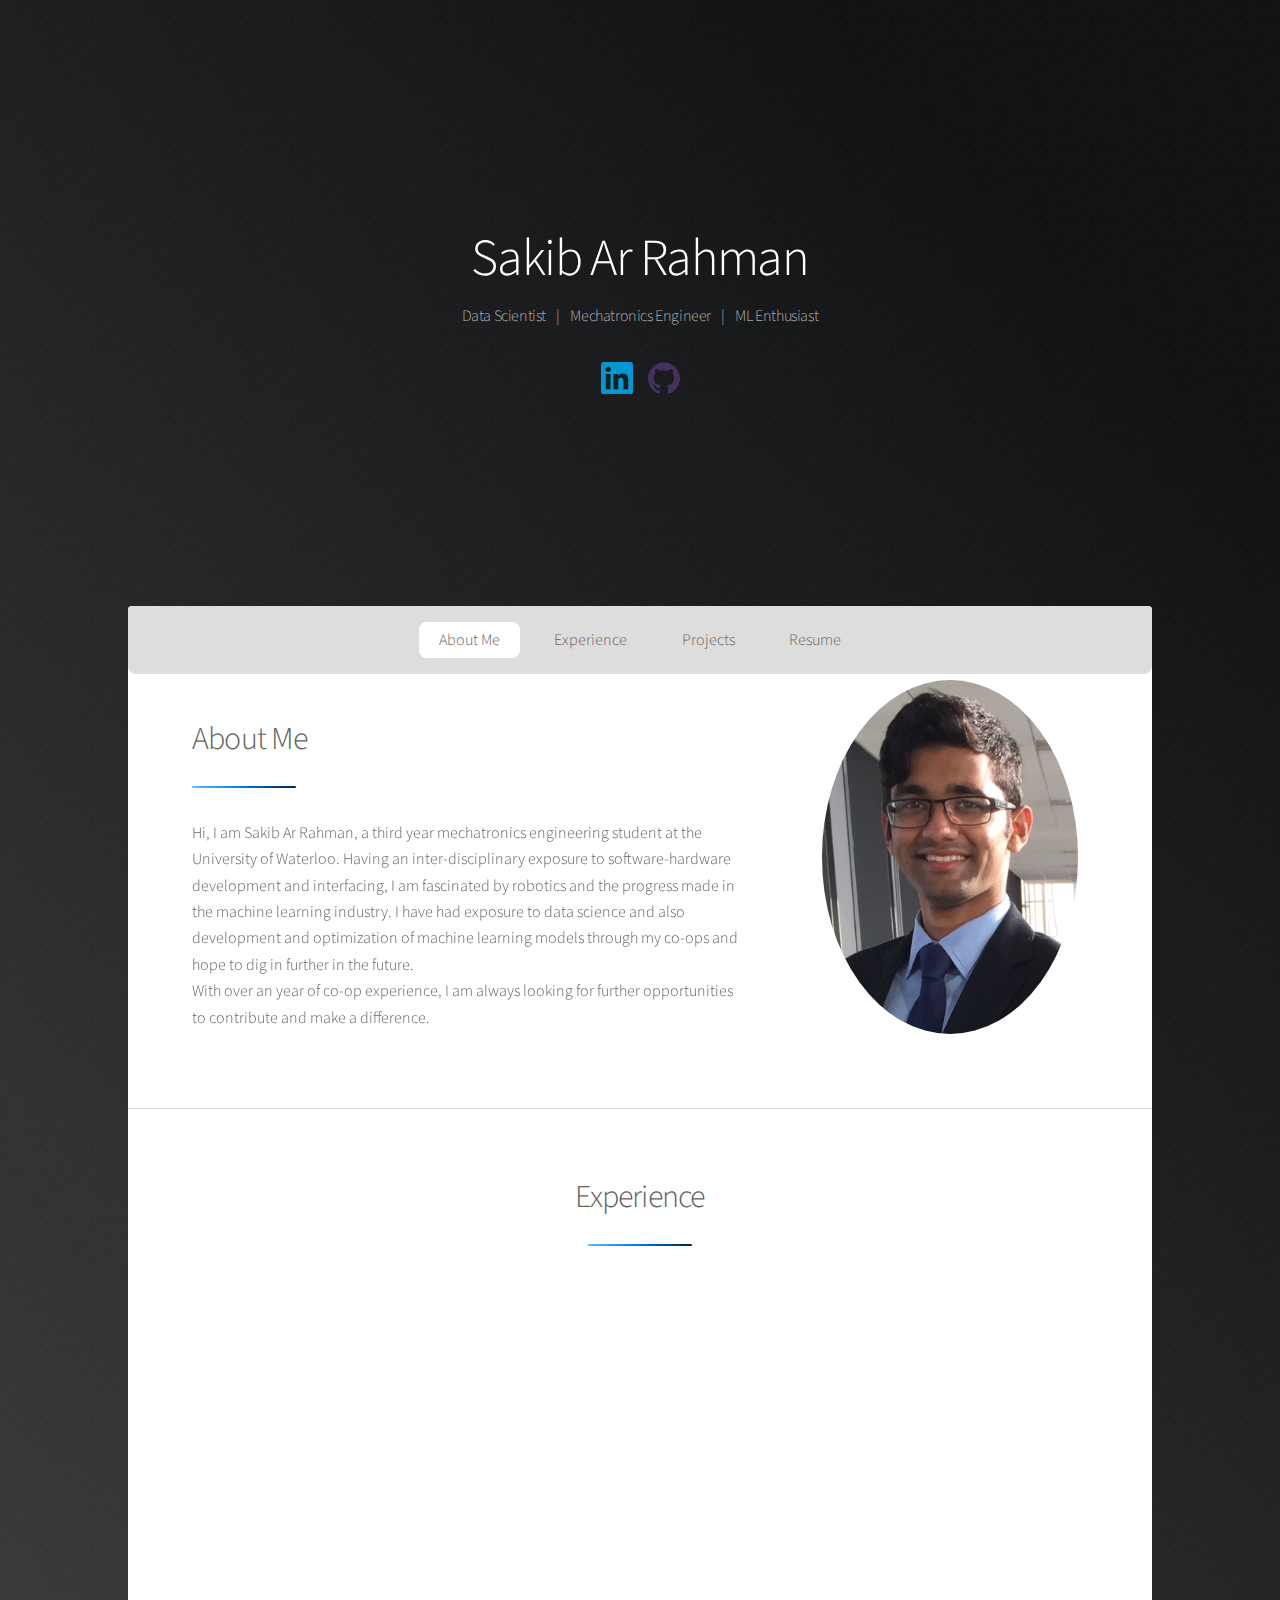
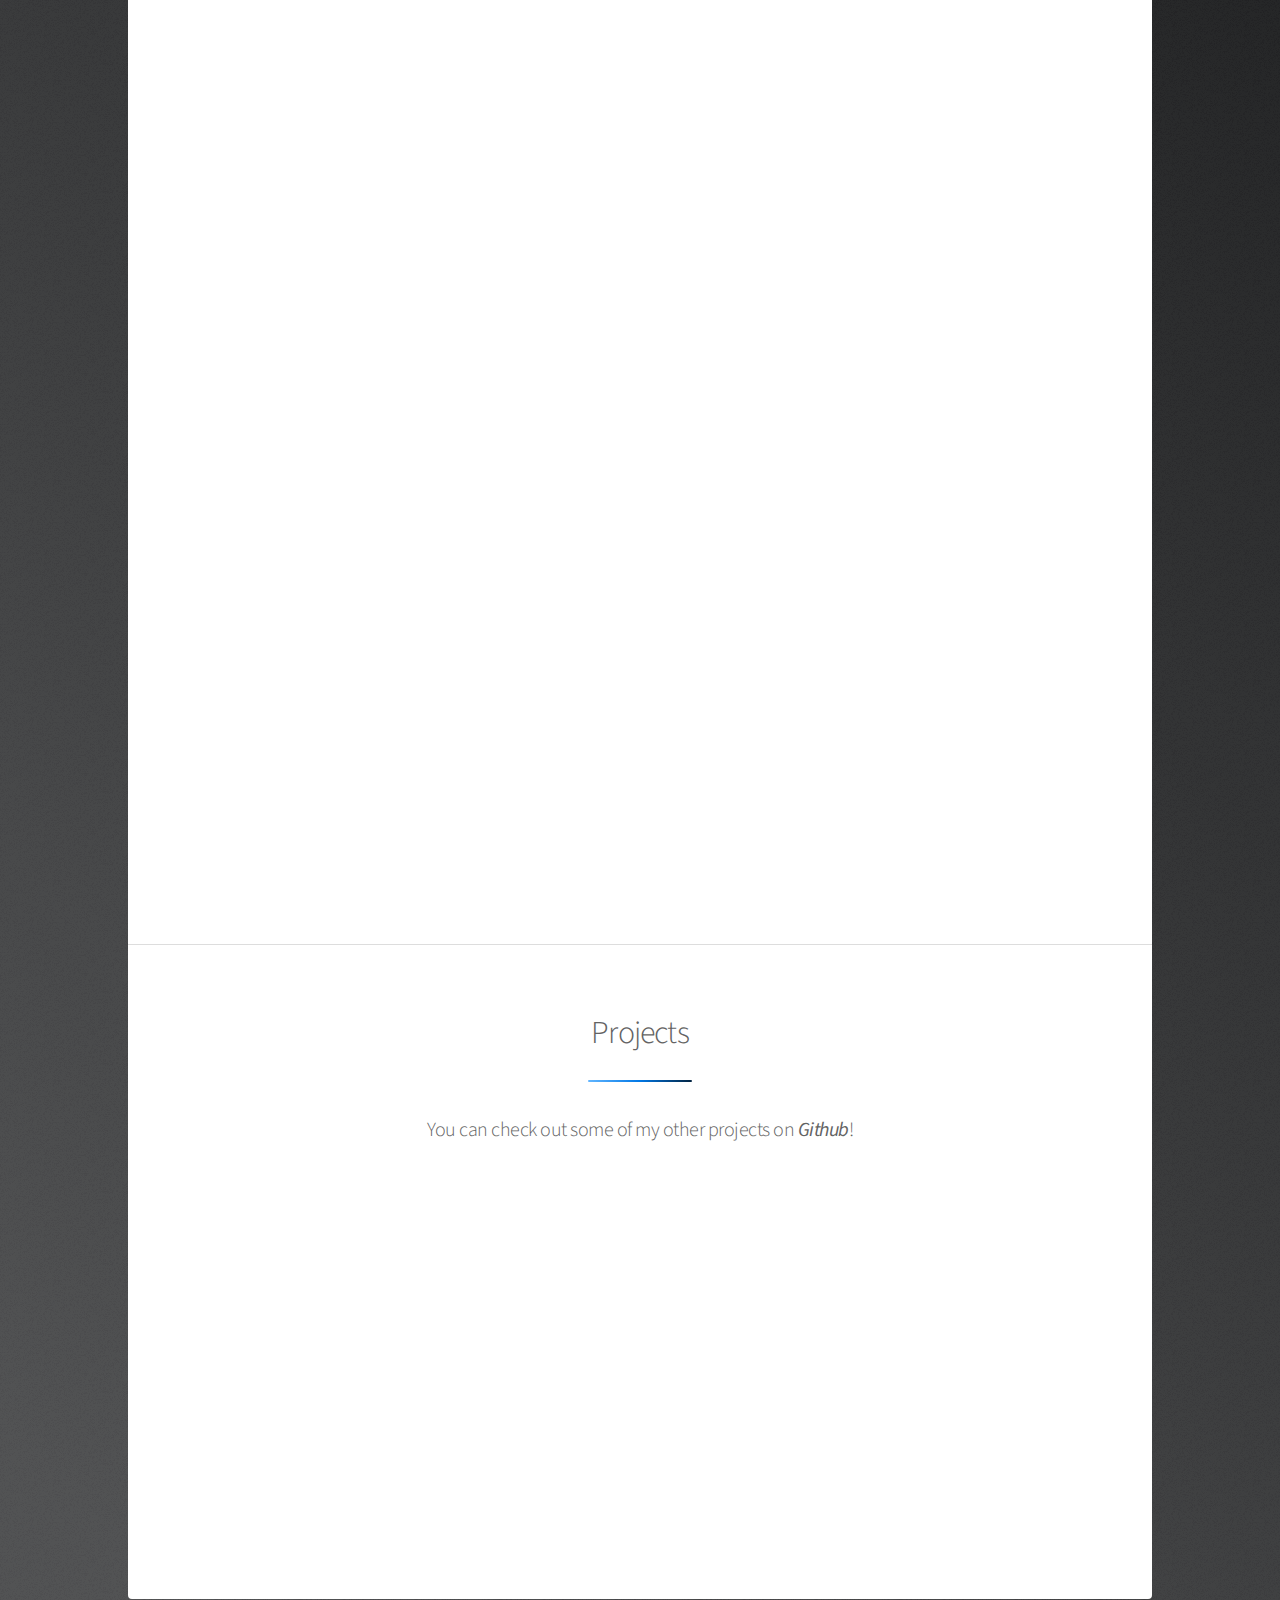
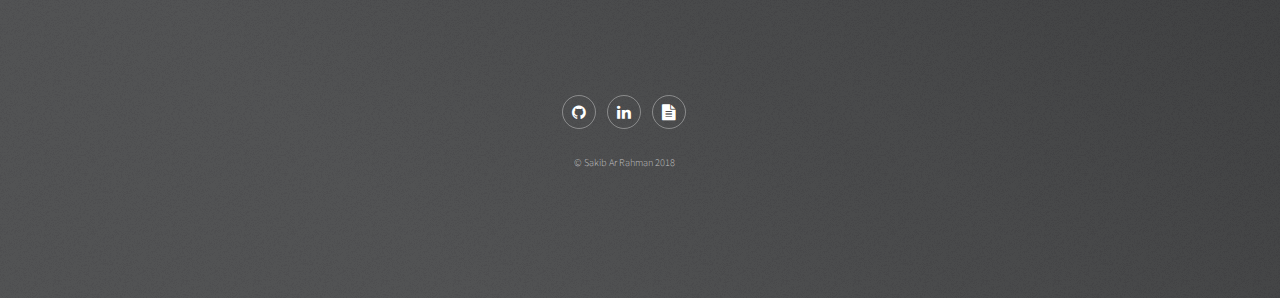
<file: index.html>
<!DOCTYPE HTML>

<html>
	<head>

		<!-- Global site tag (gtag.js) - Google Analytics -->
		<script async src="https://www.googletagmanager.com/gtag/js?id=UA-115753090-1"></script>
		<script>
		  window.dataLayer = window.dataLayer || [];
		  function gtag(){dataLayer.push(arguments);}
		  gtag('js', new Date());

		  gtag('config', 'UA-115753090-1');
		</script>

		<title>Sakib Ar Rahman</title>
		<link rel="shortcut icon" type="image/x-icon" href="favicon.ico" />
		<link rel="stylesheet" href="assets/css/main.css" />
		<meta charset="utf-8" />
		<meta name="viewport" content="width=device-width, initial-scale=1" />

		<meta name="title" content="Sakib Ar Rahman">


		<meta name="google-site-verification" content="rmna_yxxailkBedRhK08XwLpJIEeW_NRCcSGuoqgLfc" />
		<meta name="msvalidate.01" content="8C0B98BC982BEB4A11A38BF459B0297E" />
		<meta name="description" content='Sakib Ar Rahman, an aspiring 3rd year mechatronics engineering student at the University of Waterloo, data scientist and machine learning enthusiast.' />
		<!--[if lte IE 8]><script src="assets/js/ie/html5shiv.js"></script><![endif]-->
		<!--[if lte IE 9]><link rel="stylesheet" href="assets/css/ie9.css" /><![endif]-->
		<!--[if lte IE 8]><link rel="stylesheet" href="assets/css/ie8.css" /><![endif]-->
	</head>


	<body>

		<!-- Wrapper -->
			<div id="wrapper">

				<!-- Header -->
					<header id="header" class="alt" style="max-height:100">
						<br>
						<br>
						<br>
						<br>
						<br>
						<h1>Sakib Ar Rahman</h1>
						<p>Data Scientist &nbsp; &nbsp;|&nbsp; &nbsp;  Mechatronics Engineer &nbsp; &nbsp;|&nbsp; &nbsp; ML Enthusiast
						</p>
						<div style="text-align: center">
							<a style="text-decoration: none" href="https://www.linkedin.com/in/sakibarrahman/">
								<img class ="logo"
								style="text-decoration:none;"
								src="images/linkedin_new.svg" alt="LinkedIn" /></a> &nbsp; &nbsp;
							<a style="text-decoration: none" href="https://github.com/Sakib-Ar-Rahman">
								<img class ="logo"
								style="text-decoration:none;"
								src="images/github_new.svg" alt="Github" /></a>
						</div>
						<br>
						<br>
						<br>
						<br>
						<br>
					</header>



<!-- <div id="wrapper"> -->
				<!-- Nav -->
					<nav id="nav">
						<ul>
							<li><a href="#intro" class="active">About Me</a></li>
							<li><a href="#experience">Experience</a></li>
							<li><a href="#projects">Projects</a></li>
							<li><a href="assets/resume_w19.pdf" target="_blank">Resume</a></li>
						</ul>
					</nav>

				<!-- Main -->
					<div id="main">

						<!-- Introduction -->
							<section id="intro" class="main">
								<div class="spotlight">
									<div class="content">
										<header class="major">
											<h2 style="padding-top:1em">About Me</h2>
										</header>

										<p class="animation-element slide-left">
											Hi, I am Sakib Ar Rahman, a third year mechatronics engineering student at the University of Waterloo.
											Having an inter-disciplinary exposure to software-hardware development and interfacing,
											I am fascinated by robotics and the progress made in the machine learning industry. I have had exposure
											to data science and also development and optimization of machine learning models through my co-ops and
											hope to dig in further in the future.
											<br>
											With over an year of co-op experience, I am always looking for further opportunities to contribute and make
											a difference.
										 </p>
									</div>
									<span class="image"><img src="images/LI_pro_pic.jpg" alt="Sakib Ar Rahman" /></span>
								</div>
							</section>

						<!-- First Section -->
							<section id="experience" class="main special">
								<header class="major ">
									<h2>Experience</h2>
								</header>


								<span id = "company1-logo" class="sectionTitle animation-element slide-left"><img style="width:60%" src="images/knowtions_logo.png" alt="Knowtions Research Inc." /> </span>
								<div class="sectionContent">
									<article class=" animation-element slide-right ">
										<h2>Knowtions</h2>
										<div class="subDetails">
											<span class ="float:left">Machine Learning Engineer</span>
											<span style="float:right">May 2018 - August 2018</span>
										</div>
										<div style="clear: both;"></div>
											<div class="employmentContent">
											<ul>
												<li>
													Implemented an RNN Autoencoder which optimized Fuzzy C-means loss in addition to reconstruction loss in order to perform unsupervised clustering through Neural Networks
												</li>
												<li>
													Created CNN with character embedding lookup and BiLSTM RNN models to generate concept embeddings based on research into ELMo (Embeddings from Language Models)
												</li>
												<li>
													Revamped existing input pipelines to incorporate TensorFlow's Dataset API
												</li>
												<li>
													Created multiple SQLAlchemy models to interact with remote Postgres servers
												</li>
												<li>
													Created a framework to generate different configurations for various TensorFlow models in a training pipeline based on centralized settings using Jinja2
												</li>
											</ul>
										</div>
									</article>
								</div>
								<div class="clear"></div>



								<span id = "company1-logo" class="sectionTitle animation-element slide-left"><img style="width:80%" src="images/ibm_logo.png" alt="IBM Logo" /> </span>
								<div class="sectionContent">
									<article class=" animation-element slide-right ">
										<h2>IBM</h2>
										<div class="subDetails">
											<span class ="float:left">Data Scientist</span>
											<span style="float:right">September 2017 - December 2017</span>
										</div>
										<div style="clear: both;"></div>
											<div class="employmentContent">
											<ul>
												<li>
													Overhauled a Regex based static text classification system by implementing and optimizing an LSTM Recurrent Neural Network model improving accuracy from 90% to 97%
												</li>
												<li>
													Collaborated on developing an automated incremental learning platform that enabled models to adapt to changing patterns in input data, minimizing model obsolescence using TensorFlow Serving
												</li>
												<li>
													Incorporated and trained an embedding layer using Google’s Word2Vec model, improving existing RNN model training time and accuracy through word vectorization and context preservation
												</li>
												<li>
													Performed correlation analysis and applied visualization techniques in Python to data elements stored using MongoDB
												</li>
											</ul>
										</div>
									</article>
								</div>
								<div class="clear"></div>


								<!-- <span class="icon major style3 fa-diamond sectionTitle animation-element slide-left"></span> -->
								<span class="sectionTitle  animation-element slide-left"><img style= "width:100%" src="images/ugo_logo.png" alt="UGO Logo" class="center" /></span>
								<div class="sectionContent">
									<article class=" animation-element slide-right">
										<h2>UGO Mobile Solutions (TD Bank)</h2>
										<div class="subDetails">
											<span class ="float:left">Android Developer</span>
											<span style="float:right">January 2017 - April 2017</span>
										</div>
										<div style="clear: both;"></div>
										<div style="clear: both;"></div>
											<div class="employmentContent">
											<ul>
												<li>
													Worked on the development of a digital wallet app and built PoCs using Alexa Skills Kit (Alexa Voice Service)
												</li>
												<li>
													Integrated Veracode, a cloud based security tool, into the existing continuous integration pipeline (Jenkins CI)
												</li>
												<li>
													Worked with various Amazon Web Services (AWS) offerings including RDS and Lambda
												</li>
												<li>
												Improved the existing digital wallet platform, implemented bug fixes and refactoring of the code
												</li>
											</ul>
										</div>
									</article>
								</div>
								<div class="clear"></div>


								<span class="sectionTitle  animation-element slide-left" data-position="left">BlueFire Technologies</span>
								<div class="sectionContent">
									<article class=" animation-element slide-right">
										<h2>BlueFire Technologies</h2>
										<div class="subDetails">
											<span class ="float:left">Software Developer</span>
											<span style="float:right">May 2016 - August 2016</span>
										</div>
										<div style="clear: both;"></div>
										<div style="clear: both;"></div>
											<div class="employmentContent">
											<ul>
												<li>
													Developed a mobile application that analyzed speech by converting it to text and performing text analysis
												</li>
												<li>
													Used IBM Watson Speech to Text API and different text analysis techniques to analyze user speech input
												</li>
												<li>
													Other technologies include - Android GraphView (for visualization), Nuance Speech Recognition, CMU PocketSphynx (for research purposes on speech recognition)
												</li>
											</ul>
										</div>
									</article>
								</div>
								<div class="clear"></div>
							<div class="clear"></div>


								<span class="sectionTitle  animation-element slide-left" data-position="left"><img style= "width:100%" src="images/devcon_logo.png" alt="DevConsultants Limited Logo" /></span>
								<div class="sectionContent">
									<article class=" animation-element slide-right">
										<h2>DevConsultants Limited</h2>
										<div class="subDetails">
											<span class ="float:left">Engineering Intern</span>
											<span style="float:right">August 2014 - September 2014</span>
										</div>
										<div style="clear: both;"></div>
										<div style="clear: both;"></div>
											<div class="employmentContent">
											<ul>
												<li>
													Assisted professional engineers in preparing presentations, paperwork and other documents
												</li>
												<li>
													Collaborated on preparing technical feasibility studies report for infrastructure project worth over 1 billion dollars
												</li>
												<li>
													Prepared various spreadsheets and formatted raw data for presentations
												</li>
											</ul>
										</div>
									</article>
								</div>
								<div class="clear"></div>
							<div class="clear"></div>


							</section>




						<!-- Second Section -->
							<section id="projects" class="main special">
								<header class="major">
									<h2>Projects</h2>
									<p>You can check out some of my other projects on <a href="https://github.com/Sakib-Ar-Rahman"><b><i>Github</i></b></a>!</p>
								</header>


								<span class="sectionTitle  animation-element slide-left"><h2>DrawSense </h2></span>
								<div class="sectionContent">
									<article class=" animation-element slide-right">
										<div class="subDetails">
										</div>
										<div style="clear: both;"></div>
											<div class="employmentContent">
											<ul>
												<li>
													Developed a program that enables pencil-drawn diagrams to be used as an input device using an Arduino
												</li>
												<li>
													Wrote python scripts to filter out noise and perform statistical analysis on capacitance readings to determine touch
												</li>
												<li>
													Programmed a script that calibrated the system parameters to individual users based on their touch
												</li>
												<li>
													Awarded 3rd Prize out of 400 participants at ConUHacks II, Concordia University, 2017
												</li>
											</ul>
										</div>
									</article>
								</div>
								<div class="clear"></div>


								<span class="sectionTitle  animation-element slide-left"><h2>Intruder Alert System (Raspberry Pi) </h2></span>
								<div class="sectionContent">
									<article class=" animation-element slide-right">
										<div class="subDetails">
										</div>
										<div style="clear: both;"></div>
											<div class="employmentContent">
											<ul>
												<li>
													Used light adaptive background subtraction algorithm in OpenCV to track motion and determine if an intruder
													is in the room
												</li>
												<li>
													Wrote python scripts to filter out noise and perform statistical analysis on capacitance readings to determine touch
												</li>
												<li>
													Made use of Simple Mail Transfer Protocol library to remotely capture images and send as attachments through
													email notifying the owner of a break-ins
												</li>
											</ul>
										</div>
									</article>
								</div>
								<div class="clear"></div>
					</div>

				<!-- Footer -->
					<footer id="footer">
						 <!-- <section>
							<h2>Aliquam sed mauris</h2>
							<p>Sed lorem ipsum dolor sit amet et nullam consequat feugiat consequat magna adipiscing tempus etiam dolore veroeros. eget dapibus mauris. Cras aliquet, nisl ut viverra sollicitudin, ligula erat egestas velit, vitae tincidunt odio.</p>
							<ul class="actions">
								<li><a href="generic.html" class="button">Learn More</a></li>
							</ul>
						</section> -->

						<!-- <section>
							<div
							<h2>Etiam feugiat</h2>
							<dl class="alt">
								<dt>Address</dt>
								<dd>1234 Somewhere Road &bull; Nashville, TN 00000 &bull; USA</dd>
								<dt>Phone</dt>
								<dd>(000) 000-0000 x 0000</dd>
								<dt>Email</dt>
								<dd><a href="#">information@untitled.tld</a></dd>
							</dl> -->
							<div class="copyright">
							<ul class="icons">
								<li><a href="https://github.com/Sakib-Ar-Rahman" class="icon fa-github alt"><span class="label">GitHub</span></a></li>
								<li><a href="https://www.linkedin.com/in/sakibarrahman/" class="icon fa-linkedin alt"><span class="label">LinkedIn</span></a></li>
								<li><a href="assets/resumef18.pdf" class="icon fa-file-text alt"><span class="label">Resume</span></a></li>
							</ul>
						</section>
						<p class="copyright">&copy; Sakib Ar Rahman 2018
						</p>
					</footer>
				</div>

			</div>

		<!-- Scripts -->
			<script src="assets/js/jquery.min.js"></script>
			<script src="assets/js/jquery.scrollex.min.js"></script>
			<script src="assets/js/jquery.scrolly.min.js"></script>
			<script src="assets/js/skel.min.js"></script>
			<script src="assets/js/util.js"></script>
			<!-- <script src="assets/js/buttonslide.js"></script> -->
			<script src="assets/js/animateslide.js"></script>
			<!--[if lte IE 8]><script src="assets/js/ie/respond.min.js"></script><![endif]-->
			<script src="assets/js/main.js"></script>

	</body>
</html>
</file>
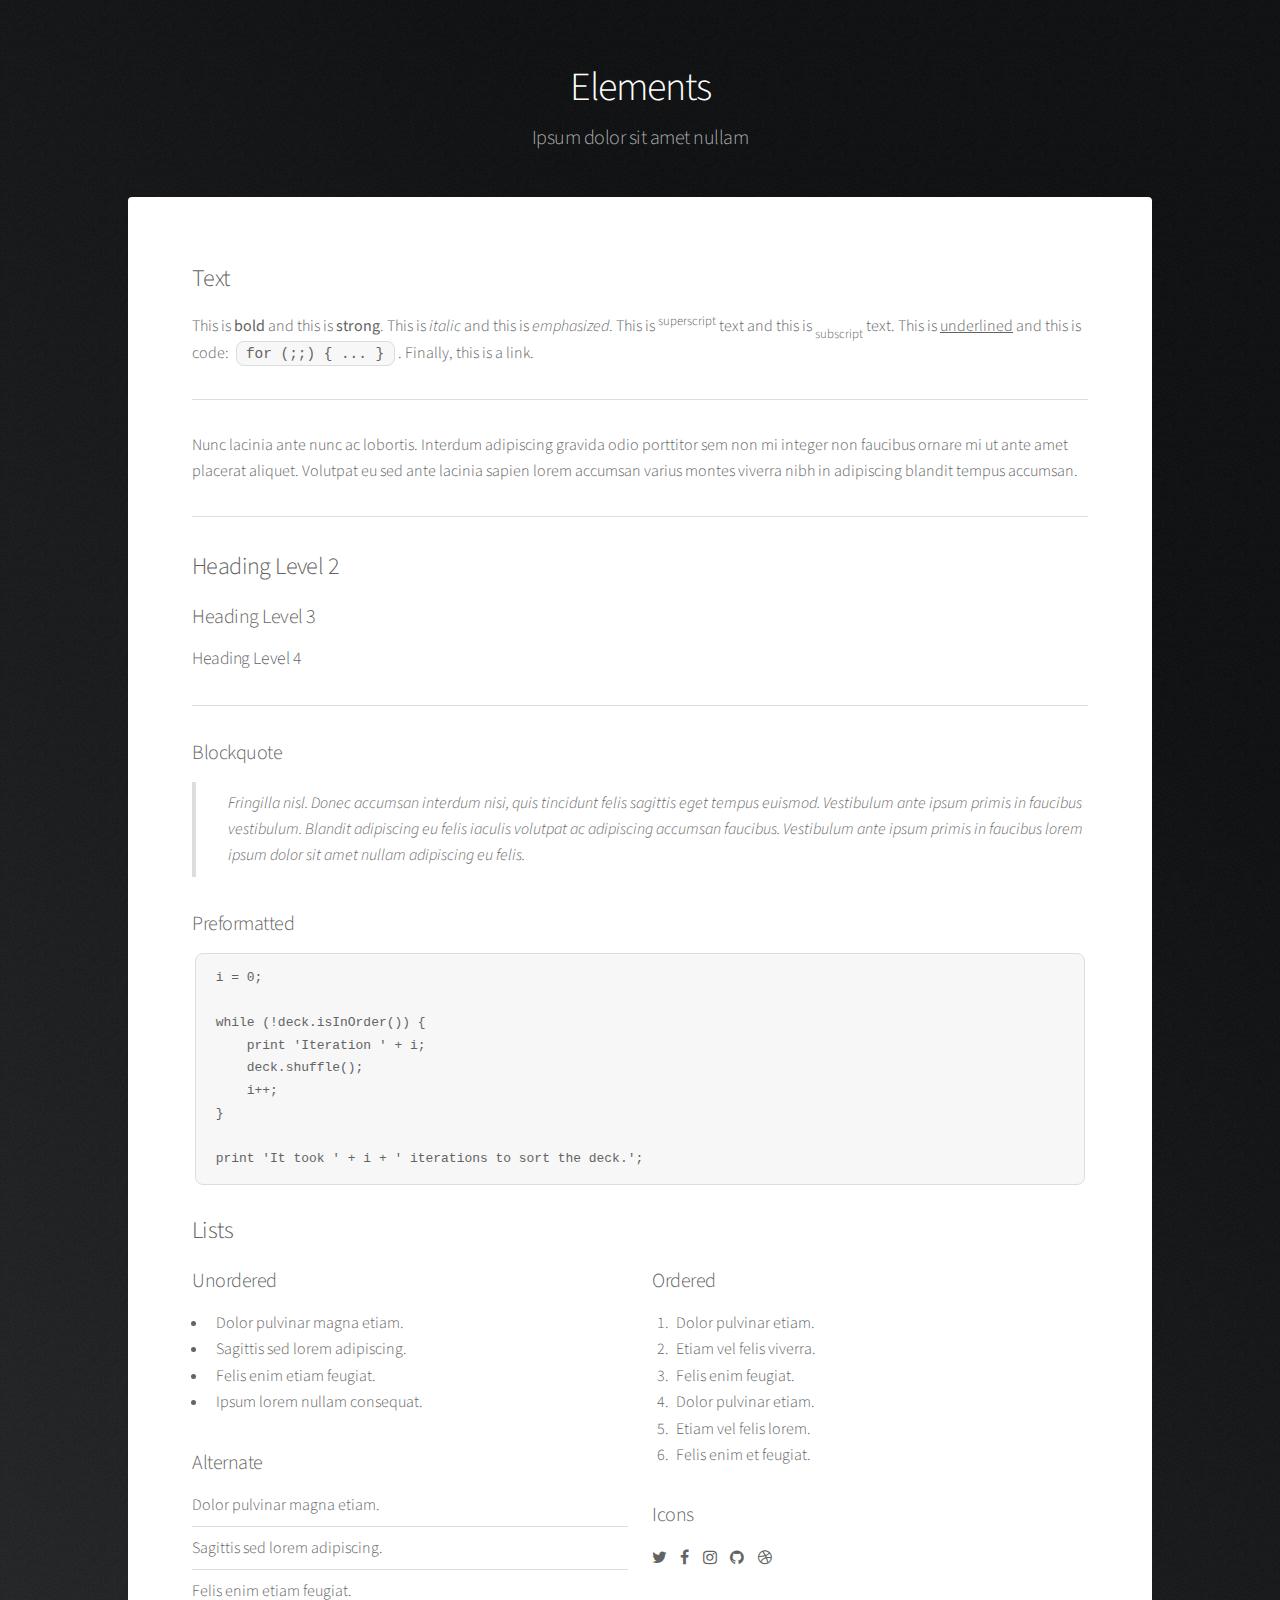
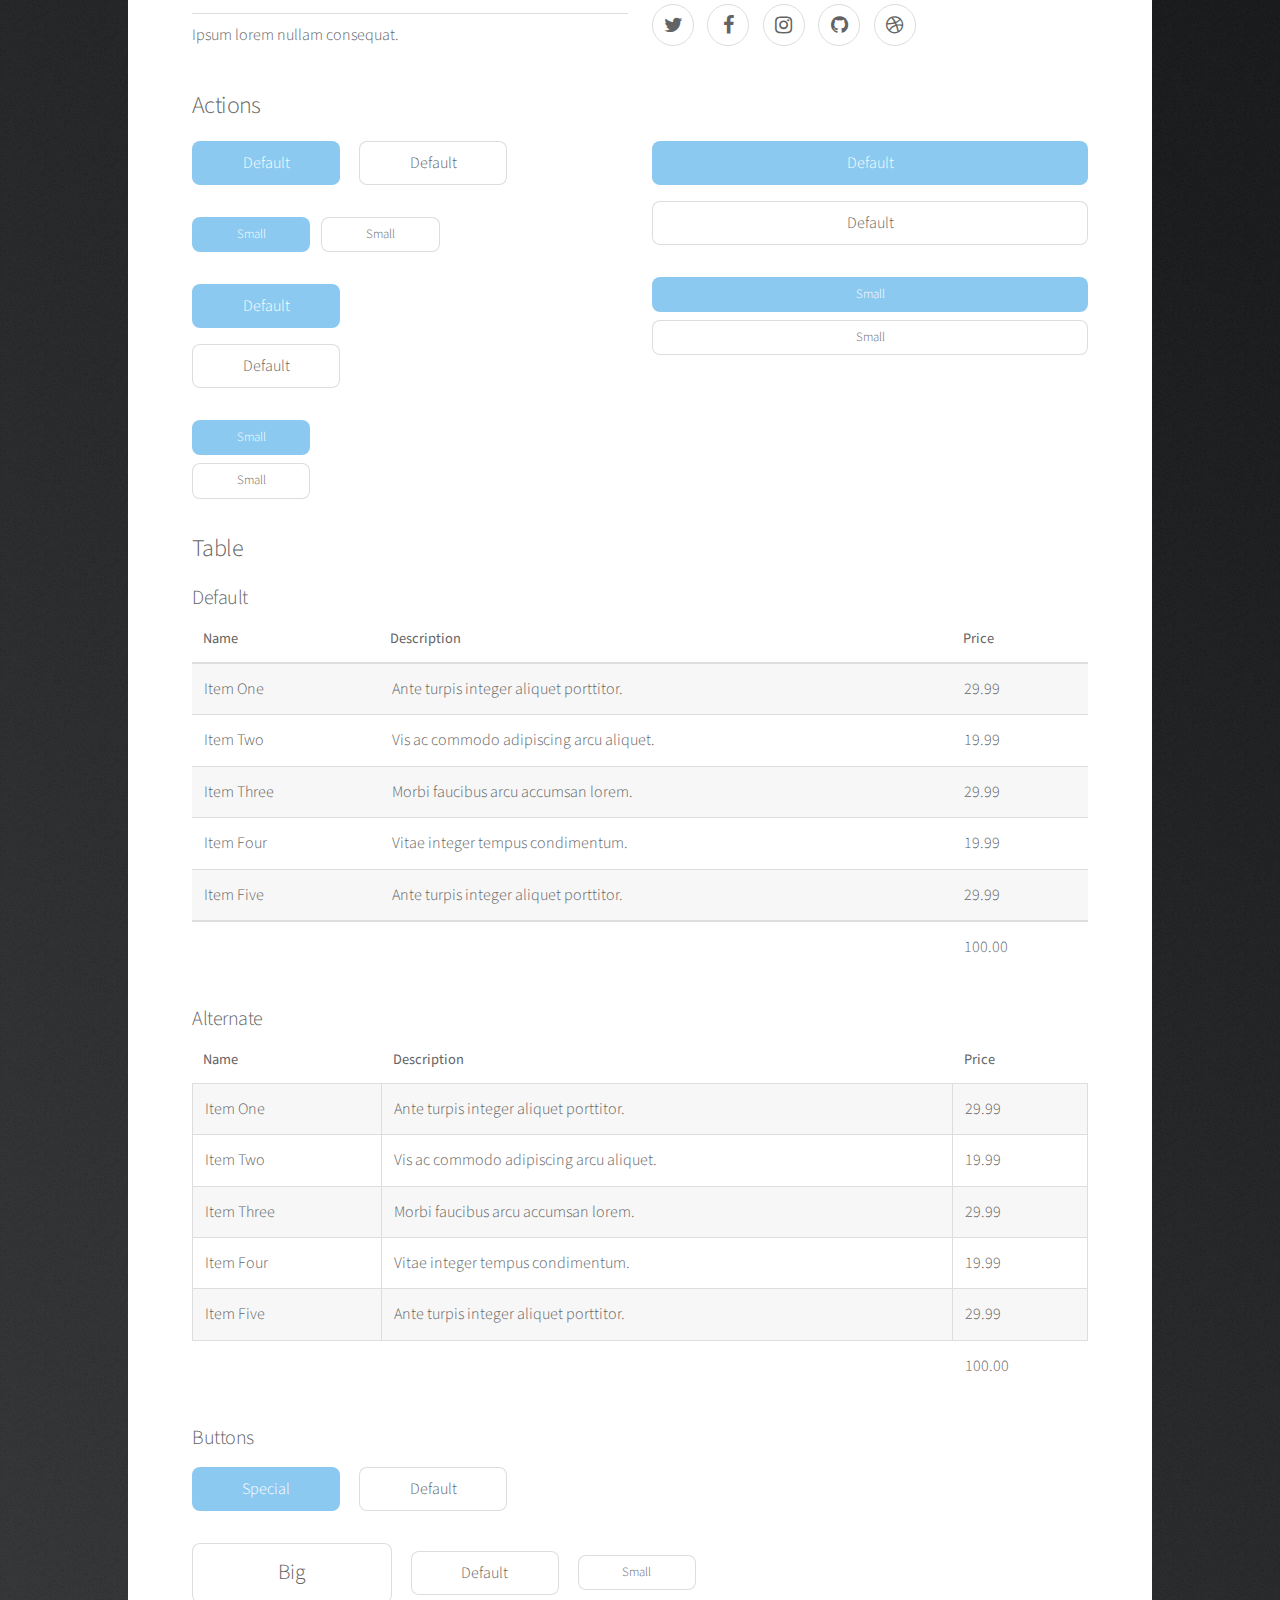
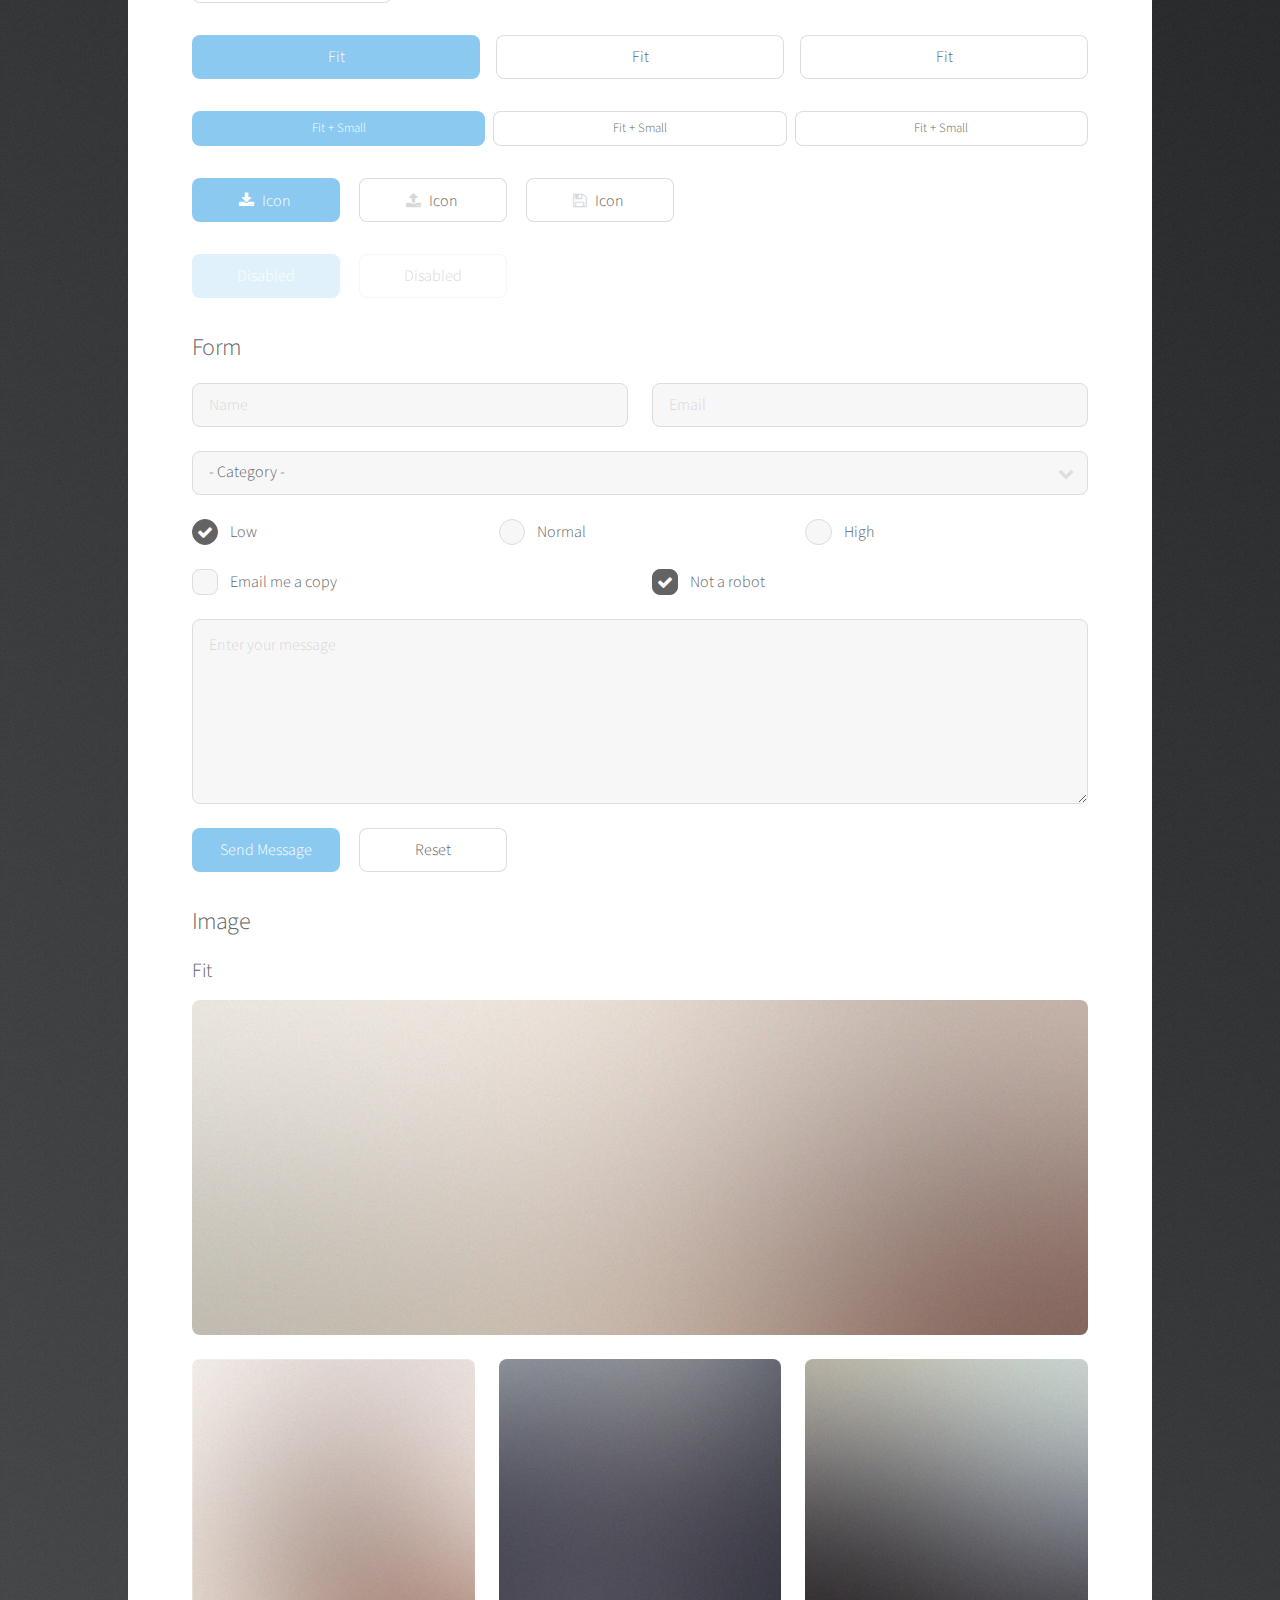
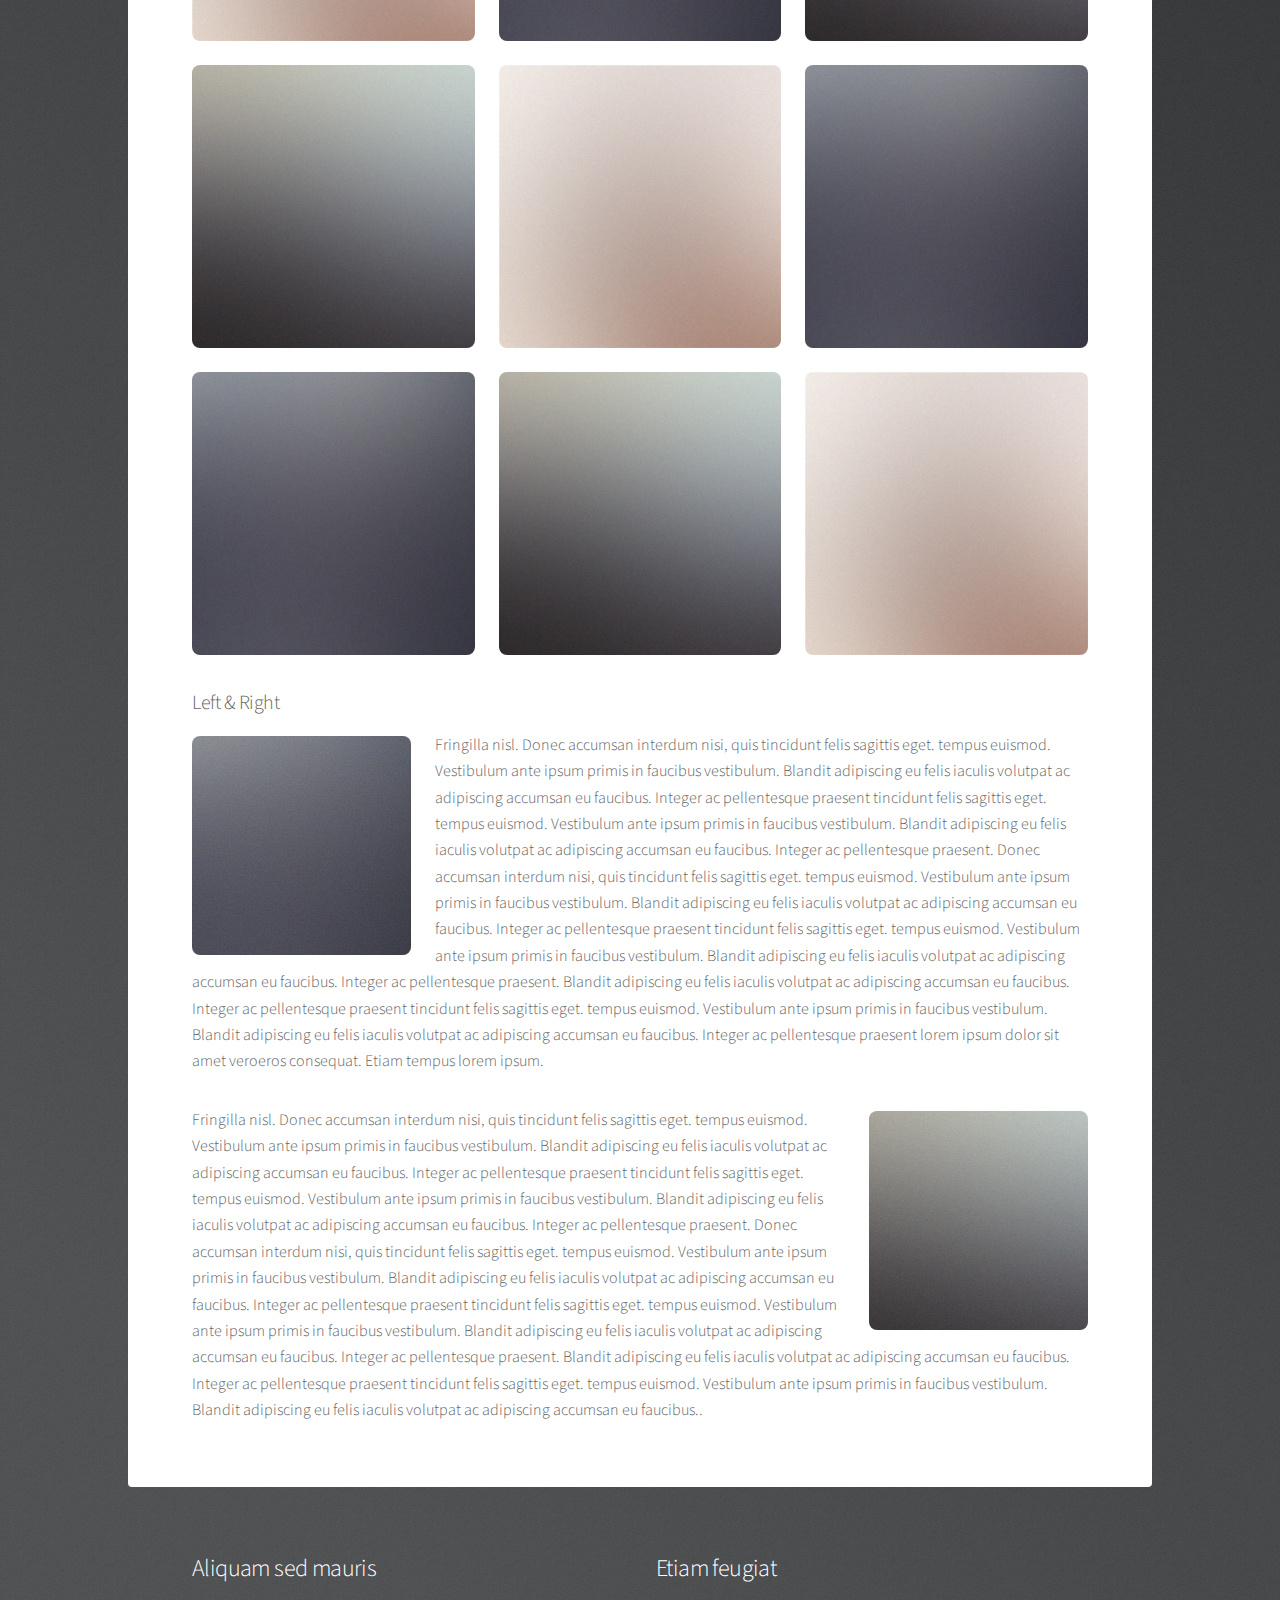
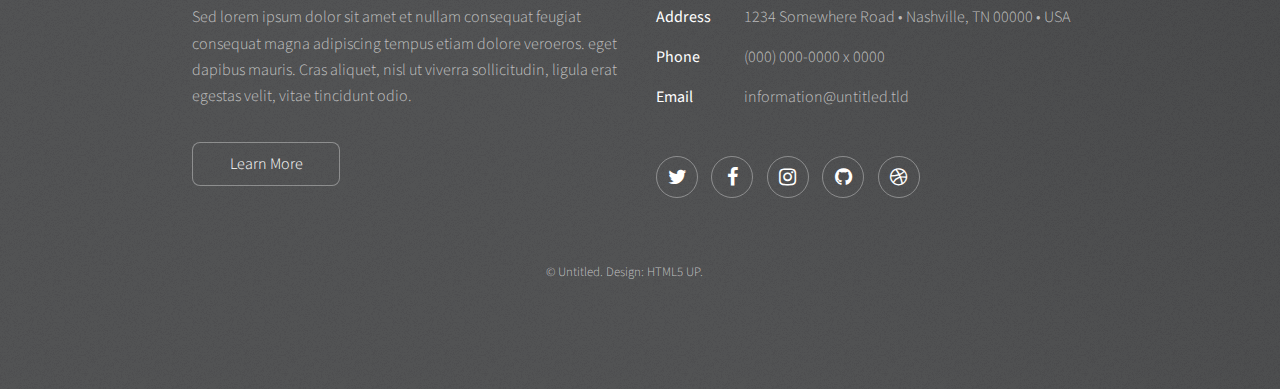
<file: elements.html>
<!DOCTYPE HTML>
<!--
	Stellar by HTML5 UP
	html5up.net | @ajlkn
	Free for personal and commercial use under the CCA 3.0 license (html5up.net/license)
-->
<html>
	<head>
		<title>Elements - Stellar by HTML5 UP</title>
		<meta charset="utf-8" />
		<meta name="viewport" content="width=device-width, initial-scale=1" />
		<!--[if lte IE 8]><script src="assets/js/ie/html5shiv.js"></script><![endif]-->
		<link rel="stylesheet" href="assets/css/main.css" />
		<!--[if lte IE 9]><link rel="stylesheet" href="assets/css/ie9.css" /><![endif]-->
		<!--[if lte IE 8]><link rel="stylesheet" href="assets/css/ie8.css" /><![endif]-->
	</head>
	<body>

		<!-- Wrapper -->
			<div id="wrapper">

				<!-- Header -->
					<header id="header">
						<h1>Elements</h1>
						<p>Ipsum dolor sit amet nullam</p>
					</header>

				<!-- Main -->
					<div id="main">

						<!-- Content -->
							<section id="content" class="main">

								<!-- Text -->
									<section>
										<h2>Text</h2>
										<p>This is <b>bold</b> and this is <strong>strong</strong>. This is <i>italic</i> and this is <em>emphasized</em>.
										This is <sup>superscript</sup> text and this is <sub>subscript</sub> text.
										This is <u>underlined</u> and this is code: <code>for (;;) { ... }</code>. Finally, <a href="#">this is a link</a>.</p>
										<hr />
										<p>Nunc lacinia ante nunc ac lobortis. Interdum adipiscing gravida odio porttitor sem non mi integer non faucibus ornare mi ut ante amet placerat aliquet. Volutpat eu sed ante lacinia sapien lorem accumsan varius montes viverra nibh in adipiscing blandit tempus accumsan.</p>
										<hr />
										<h2>Heading Level 2</h2>
										<h3>Heading Level 3</h3>
										<h4>Heading Level 4</h4>
										<hr />
										<h3>Blockquote</h3>
										<blockquote>Fringilla nisl. Donec accumsan interdum nisi, quis tincidunt felis sagittis eget tempus euismod. Vestibulum ante ipsum primis in faucibus vestibulum. Blandit adipiscing eu felis iaculis volutpat ac adipiscing accumsan faucibus. Vestibulum ante ipsum primis in faucibus lorem ipsum dolor sit amet nullam adipiscing eu felis.</blockquote>
										<h3>Preformatted</h3>
										<pre><code>i = 0;

while (!deck.isInOrder()) {
    print 'Iteration ' + i;
    deck.shuffle();
    i++;
}

print 'It took ' + i + ' iterations to sort the deck.';</code></pre>
									</section>

								<!-- Lists -->
									<section>
										<h2>Lists</h2>
										<div class="row">
											<div class="6u 12u$(medium)">
												<h3>Unordered</h3>
												<ul>
													<li>Dolor pulvinar magna etiam.</li>
													<li>Sagittis sed lorem adipiscing.</li>
													<li>Felis enim etiam feugiat.</li>
													<li>Ipsum lorem nullam consequat.</li>
												</ul>
												<h3>Alternate</h3>
												<ul class="alt">
													<li>Dolor pulvinar magna etiam.</li>
													<li>Sagittis sed lorem adipiscing.</li>
													<li>Felis enim etiam feugiat.</li>
													<li>Ipsum lorem nullam consequat.</li>
												</ul>
											</div>
											<div class="6u$ 12u$(medium)">
												<h3>Ordered</h3>
												<ol>
													<li>Dolor pulvinar etiam.</li>
													<li>Etiam vel felis viverra.</li>
													<li>Felis enim feugiat.</li>
													<li>Dolor pulvinar etiam.</li>
													<li>Etiam vel felis lorem.</li>
													<li>Felis enim et feugiat.</li>
												</ol>
												<h3>Icons</h3>
												<ul class="icons">
													<li><a href="#" class="icon fa-twitter"><span class="label">Twitter</span></a></li>
													<li><a href="#" class="icon fa-facebook"><span class="label">Facebook</span></a></li>
													<li><a href="#" class="icon fa-instagram"><span class="label">Instagram</span></a></li>
													<li><a href="#" class="icon fa-github"><span class="label">GitHub</span></a></li>
													<li><a href="#" class="icon fa-dribbble"><span class="label">Dribbble</span></a></li>
												</ul>
												<ul class="icons">
													<li><a href="#" class="icon alt fa-twitter"><span class="label">Twitter</span></a></li>
													<li><a href="#" class="icon alt fa-facebook"><span class="label">Facebook</span></a></li>
													<li><a href="#" class="icon alt fa-instagram"><span class="label">Instagram</span></a></li>
													<li><a href="#" class="icon alt fa-github"><span class="label">GitHub</span></a></li>
													<li><a href="#" class="icon alt fa-dribbble"><span class="label">Dribbble</span></a></li>
												</ul>
											</div>
										</div>
										<h2>Actions</h2>
										<div class="row">
											<div class="6u 12u$(medium)">
												<ul class="actions">
													<li><a href="#" class="button special">Default</a></li>
													<li><a href="#" class="button">Default</a></li>
												</ul>
												<ul class="actions small">
													<li><a href="#" class="button special small">Small</a></li>
													<li><a href="#" class="button small">Small</a></li>
												</ul>
												<ul class="actions vertical">
													<li><a href="#" class="button special">Default</a></li>
													<li><a href="#" class="button">Default</a></li>
												</ul>
												<ul class="actions vertical small">
													<li><a href="#" class="button special small">Small</a></li>
													<li><a href="#" class="button small">Small</a></li>
												</ul>
											</div>
											<div class="6u 12u$(medium)">
												<ul class="actions vertical">
													<li><a href="#" class="button special fit">Default</a></li>
													<li><a href="#" class="button fit">Default</a></li>
												</ul>
												<ul class="actions vertical small">
													<li><a href="#" class="button special small fit">Small</a></li>
													<li><a href="#" class="button small fit">Small</a></li>
												</ul>
											</div>
										</div>
									</section>

								<!-- Table -->
									<section>
										<h2>Table</h2>
										<h3>Default</h3>
										<div class="table-wrapper">
											<table>
												<thead>
													<tr>
														<th>Name</th>
														<th>Description</th>
														<th>Price</th>
													</tr>
												</thead>
												<tbody>
													<tr>
														<td>Item One</td>
														<td>Ante turpis integer aliquet porttitor.</td>
														<td>29.99</td>
													</tr>
													<tr>
														<td>Item Two</td>
														<td>Vis ac commodo adipiscing arcu aliquet.</td>
														<td>19.99</td>
													</tr>
													<tr>
														<td>Item Three</td>
														<td> Morbi faucibus arcu accumsan lorem.</td>
														<td>29.99</td>
													</tr>
													<tr>
														<td>Item Four</td>
														<td>Vitae integer tempus condimentum.</td>
														<td>19.99</td>
													</tr>
													<tr>
														<td>Item Five</td>
														<td>Ante turpis integer aliquet porttitor.</td>
														<td>29.99</td>
													</tr>
												</tbody>
												<tfoot>
													<tr>
														<td colspan="2"></td>
														<td>100.00</td>
													</tr>
												</tfoot>
											</table>
										</div>

										<h3>Alternate</h3>
										<div class="table-wrapper">
											<table class="alt">
												<thead>
													<tr>
														<th>Name</th>
														<th>Description</th>
														<th>Price</th>
													</tr>
												</thead>
												<tbody>
													<tr>
														<td>Item One</td>
														<td>Ante turpis integer aliquet porttitor.</td>
														<td>29.99</td>
													</tr>
													<tr>
														<td>Item Two</td>
														<td>Vis ac commodo adipiscing arcu aliquet.</td>
														<td>19.99</td>
													</tr>
													<tr>
														<td>Item Three</td>
														<td> Morbi faucibus arcu accumsan lorem.</td>
														<td>29.99</td>
													</tr>
													<tr>
														<td>Item Four</td>
														<td>Vitae integer tempus condimentum.</td>
														<td>19.99</td>
													</tr>
													<tr>
														<td>Item Five</td>
														<td>Ante turpis integer aliquet porttitor.</td>
														<td>29.99</td>
													</tr>
												</tbody>
												<tfoot>
													<tr>
														<td colspan="2"></td>
														<td>100.00</td>
													</tr>
												</tfoot>
											</table>
										</div>
									</section>

								<!-- Buttons -->
									<section>
										<h3>Buttons</h3>
										<ul class="actions">
											<li><a href="#" class="button special">Special</a></li>
											<li><a href="#" class="button">Default</a></li>
										</ul>
										<ul class="actions">
											<li><a href="#" class="button big">Big</a></li>
											<li><a href="#" class="button">Default</a></li>
											<li><a href="#" class="button small">Small</a></li>
										</ul>
										<ul class="actions fit">
											<li><a href="#" class="button special fit">Fit</a></li>
											<li><a href="#" class="button fit">Fit</a></li>
											<li><a href="#" class="button fit">Fit</a></li>
										</ul>
										<ul class="actions fit small">
											<li><a href="#" class="button special fit small">Fit + Small</a></li>
											<li><a href="#" class="button fit small">Fit + Small</a></li>
											<li><a href="#" class="button fit small">Fit + Small</a></li>
										</ul>
										<ul class="actions">
											<li><a href="#" class="button special icon fa-download">Icon</a></li>
											<li><a href="#" class="button icon fa-upload">Icon</a></li>
											<li><a href="#" class="button icon fa-save">Icon</a></li>
										</ul>
										<ul class="actions">
											<li><span class="button special disabled">Disabled</span></li>
											<li><span class="button disabled">Disabled</span></li>
										</ul>
									</section>

								<!-- Form -->
									<section>
										<h2>Form</h2>
										<form method="post" action="#">
											<div class="row uniform">
												<div class="6u 12u$(xsmall)">
													<input type="text" name="demo-name" id="demo-name" value="" placeholder="Name" />
												</div>
												<div class="6u$ 12u$(xsmall)">
													<input type="email" name="demo-email" id="demo-email" value="" placeholder="Email" />
												</div>
												<div class="12u$">
													<div class="select-wrapper">
														<select name="demo-category" id="demo-category">
															<option value="">- Category -</option>
															<option value="1">Manufacturing</option>
															<option value="1">Shipping</option>
															<option value="1">Administration</option>
															<option value="1">Human Resources</option>
														</select>
													</div>
												</div>
												<div class="4u 12u$(small)">
													<input type="radio" id="demo-priority-low" name="demo-priority" checked>
													<label for="demo-priority-low">Low</label>
												</div>
												<div class="4u 12u$(small)">
													<input type="radio" id="demo-priority-normal" name="demo-priority">
													<label for="demo-priority-normal">Normal</label>
												</div>
												<div class="4u$ 12u$(small)">
													<input type="radio" id="demo-priority-high" name="demo-priority">
													<label for="demo-priority-high">High</label>
												</div>
												<div class="6u 12u$(small)">
													<input type="checkbox" id="demo-copy" name="demo-copy">
													<label for="demo-copy">Email me a copy</label>
												</div>
												<div class="6u$ 12u$(small)">
													<input type="checkbox" id="demo-human" name="demo-human" checked>
													<label for="demo-human">Not a robot</label>
												</div>
												<div class="12u$">
													<textarea name="demo-message" id="demo-message" placeholder="Enter your message" rows="6"></textarea>
												</div>
												<div class="12u$">
													<ul class="actions">
														<li><input type="submit" value="Send Message" class="special" /></li>
														<li><input type="reset" value="Reset" /></li>
													</ul>
												</div>
											</div>
										</form>
									</section>

								<!-- Image -->
									<section>
										<h2>Image</h2>
										<h3>Fit</h3>
										<div class="box alt">
											<div class="row uniform">
												<div class="12u$"><span class="image fit"><img src="images/pic04.jpg" alt="" /></span></div>
												<div class="4u"><span class="image fit"><img src="images/pic01.jpg" alt="" /></span></div>
												<div class="4u"><span class="image fit"><img src="images/pic02.jpg" alt="" /></span></div>
												<div class="4u$"><span class="image fit"><img src="images/pic03.jpg" alt="" /></span></div>
												<div class="4u"><span class="image fit"><img src="images/pic03.jpg" alt="" /></span></div>
												<div class="4u"><span class="image fit"><img src="images/pic01.jpg" alt="" /></span></div>
												<div class="4u$"><span class="image fit"><img src="images/pic02.jpg" alt="" /></span></div>
												<div class="4u"><span class="image fit"><img src="images/pic02.jpg" alt="" /></span></div>
												<div class="4u"><span class="image fit"><img src="images/pic03.jpg" alt="" /></span></div>
												<div class="4u$"><span class="image fit"><img src="images/pic01.jpg" alt="" /></span></div>
											</div>
										</div>
										<h3>Left &amp; Right</h3>
										<p><span class="image left"><img src="images/pic05.jpg" alt="" /></span>Fringilla nisl. Donec accumsan interdum nisi, quis tincidunt felis sagittis eget. tempus euismod. Vestibulum ante ipsum primis in faucibus vestibulum. Blandit adipiscing eu felis iaculis volutpat ac adipiscing accumsan eu faucibus. Integer ac pellentesque praesent tincidunt felis sagittis eget. tempus euismod. Vestibulum ante ipsum primis in faucibus vestibulum. Blandit adipiscing eu felis iaculis volutpat ac adipiscing accumsan eu faucibus. Integer ac pellentesque praesent. Donec accumsan interdum nisi, quis tincidunt felis sagittis eget. tempus euismod. Vestibulum ante ipsum primis in faucibus vestibulum. Blandit adipiscing eu felis iaculis volutpat ac adipiscing accumsan eu faucibus. Integer ac pellentesque praesent tincidunt felis sagittis eget. tempus euismod. Vestibulum ante ipsum primis in faucibus vestibulum. Blandit adipiscing eu felis iaculis volutpat ac adipiscing accumsan eu faucibus. Integer ac pellentesque praesent. Blandit adipiscing eu felis iaculis volutpat ac adipiscing accumsan eu faucibus. Integer ac pellentesque praesent tincidunt felis sagittis eget. tempus euismod. Vestibulum ante ipsum primis in faucibus vestibulum. Blandit adipiscing eu felis iaculis volutpat ac adipiscing accumsan eu faucibus. Integer ac pellentesque praesent lorem ipsum dolor sit amet veroeros consequat. Etiam tempus lorem ipsum.</p>
										<p><span class="image right"><img src="images/pic06.jpg" alt="" /></span>Fringilla nisl. Donec accumsan interdum nisi, quis tincidunt felis sagittis eget. tempus euismod. Vestibulum ante ipsum primis in faucibus vestibulum. Blandit adipiscing eu felis iaculis volutpat ac adipiscing accumsan eu faucibus. Integer ac pellentesque praesent tincidunt felis sagittis eget. tempus euismod. Vestibulum ante ipsum primis in faucibus vestibulum. Blandit adipiscing eu felis iaculis volutpat ac adipiscing accumsan eu faucibus. Integer ac pellentesque praesent. Donec accumsan interdum nisi, quis tincidunt felis sagittis eget. tempus euismod. Vestibulum ante ipsum primis in faucibus vestibulum. Blandit adipiscing eu felis iaculis volutpat ac adipiscing accumsan eu faucibus. Integer ac pellentesque praesent tincidunt felis sagittis eget. tempus euismod. Vestibulum ante ipsum primis in faucibus vestibulum. Blandit adipiscing eu felis iaculis volutpat ac adipiscing accumsan eu faucibus. Integer ac pellentesque praesent. Blandit adipiscing eu felis iaculis volutpat ac adipiscing accumsan eu faucibus. Integer ac pellentesque praesent tincidunt felis sagittis eget. tempus euismod. Vestibulum ante ipsum primis in faucibus vestibulum. Blandit adipiscing eu felis iaculis volutpat ac adipiscing accumsan eu faucibus..</p>
									</section>

							</section>

					</div>

				<!-- Footer -->
					<footer id="footer">
						<section>
							<h2>Aliquam sed mauris</h2>
							<p>Sed lorem ipsum dolor sit amet et nullam consequat feugiat consequat magna adipiscing tempus etiam dolore veroeros. eget dapibus mauris. Cras aliquet, nisl ut viverra sollicitudin, ligula erat egestas velit, vitae tincidunt odio.</p>
							<ul class="actions">
								<li><a href="#" class="button">Learn More</a></li>
							</ul>
						</section>
						<section>
							<h2>Etiam feugiat</h2>
							<dl class="alt">
								<dt>Address</dt>
								<dd>1234 Somewhere Road &bull; Nashville, TN 00000 &bull; USA</dd>
								<dt>Phone</dt>
								<dd>(000) 000-0000 x 0000</dd>
								<dt>Email</dt>
								<dd><a href="#">information@untitled.tld</a></dd>
							</dl>
							<ul class="icons">
								<li><a href="#" class="icon fa-twitter alt"><span class="label">Twitter</span></a></li>
								<li><a href="#" class="icon fa-facebook alt"><span class="label">Facebook</span></a></li>
								<li><a href="#" class="icon fa-instagram alt"><span class="label">Instagram</span></a></li>
								<li><a href="#" class="icon fa-github alt"><span class="label">GitHub</span></a></li>
								<li><a href="#" class="icon fa-dribbble alt"><span class="label">Dribbble</span></a></li>
							</ul>
						</section>
						<p class="copyright">&copy; Untitled. Design: <a href="https://html5up.net">HTML5 UP</a>.</p>
					</footer>

			</div>

		<!-- Scripts -->
			<script src="assets/js/jquery.min.js"></script>
			<script src="assets/js/jquery.scrollex.min.js"></script>
			<script src="assets/js/jquery.scrolly.min.js"></script>
			<script src="assets/js/skel.min.js"></script>
			<script src="assets/js/util.js"></script>
			<!--[if lte IE 8]><script src="assets/js/ie/respond.min.js"></script><![endif]-->
			<script src="assets/js/main.js"></script>

	</body>
</html>
</file>
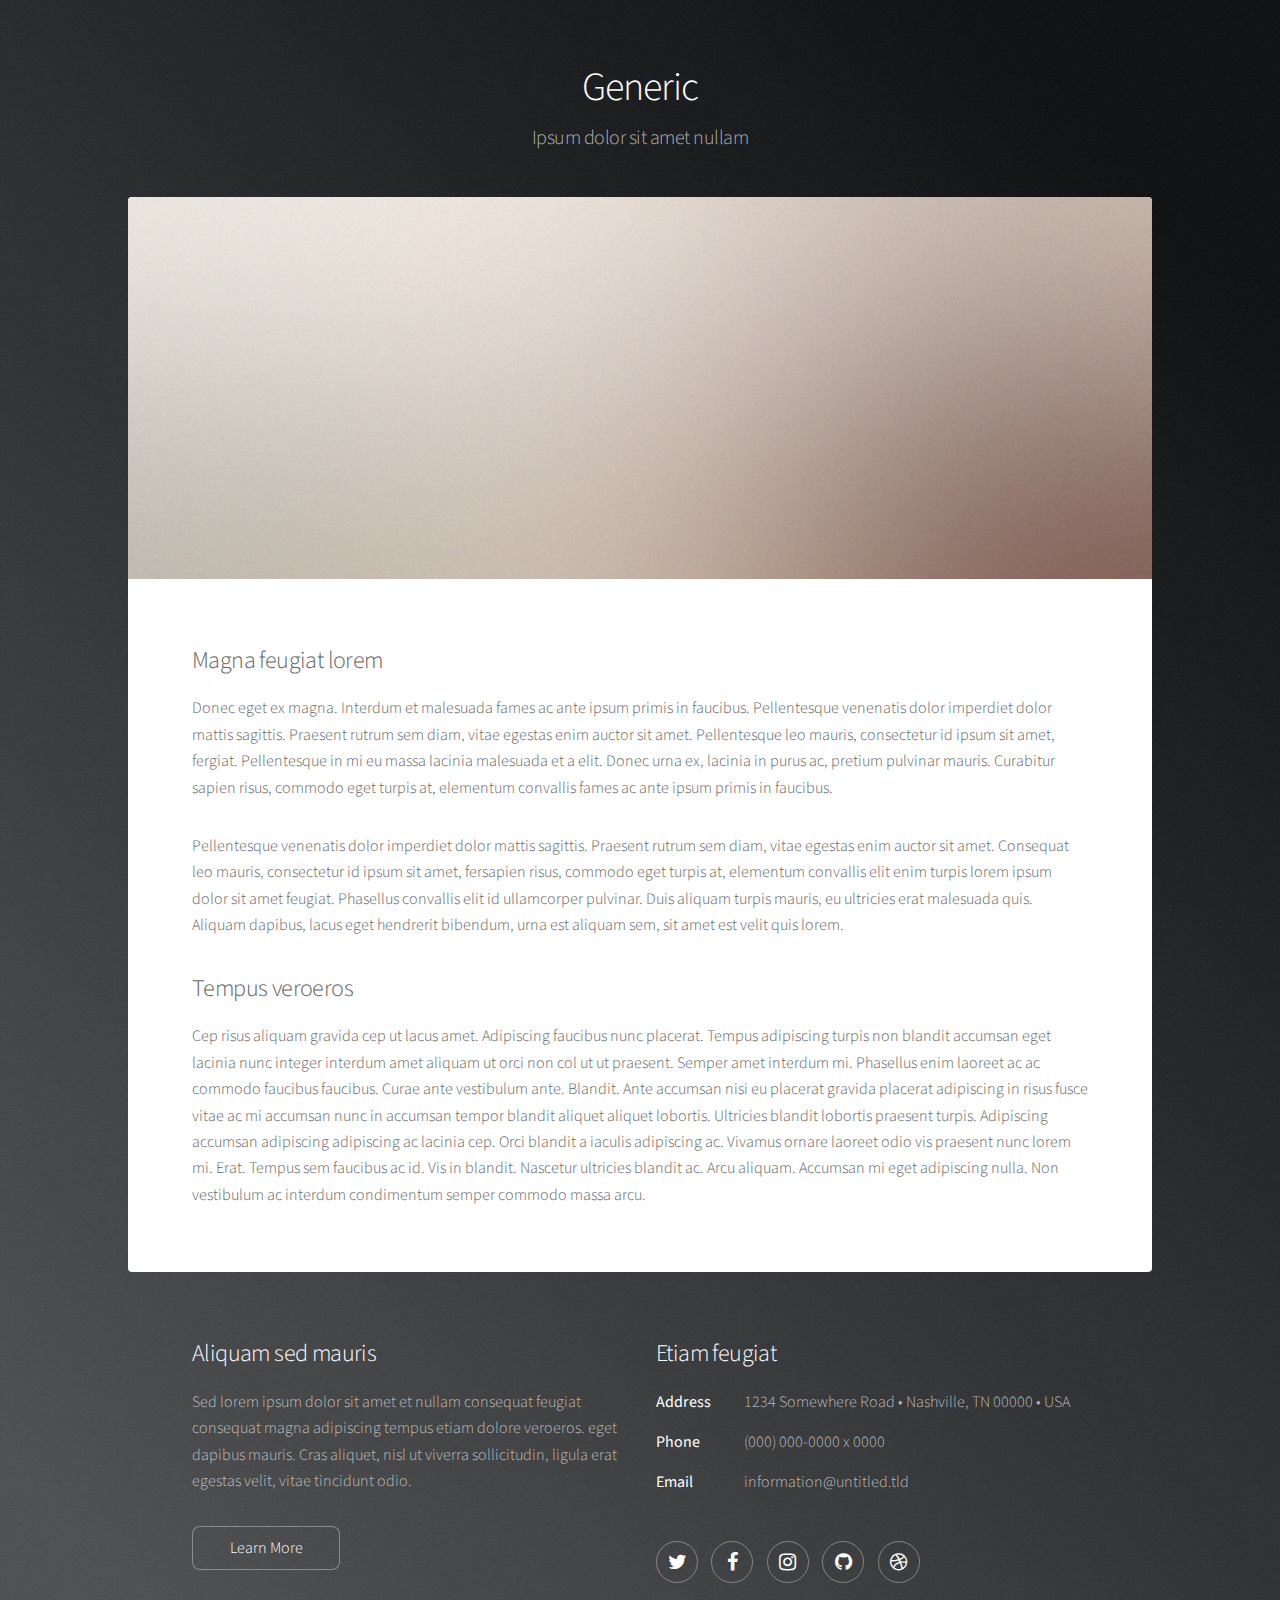
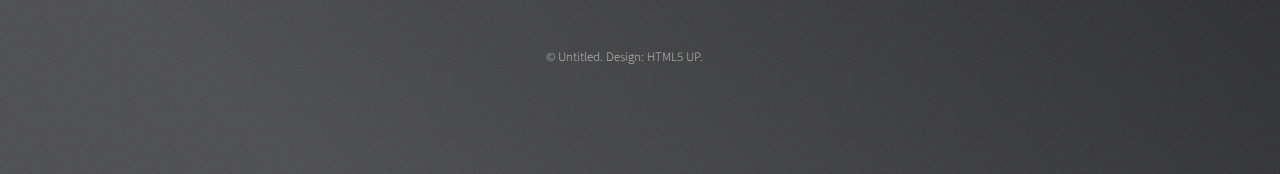
<file: generic.html>
<!DOCTYPE HTML>
<!--
	Stellar by HTML5 UP
	html5up.net | @ajlkn
	Free for personal and commercial use under the CCA 3.0 license (html5up.net/license)
-->
<html>
	<head>
		<title>Sakib Ar Rahman</title>
		<meta charset="utf-8" />
		<meta name="viewport" content="width=device-width, initial-scale=1" />
		<!--[if lte IE 8]><script src="assets/js/ie/html5shiv.js"></script><![endif]-->
		<link rel="stylesheet" href="assets/css/main.css" />
		<!--[if lte IE 9]><link rel="stylesheet" href="assets/css/ie9.css" /><![endif]-->
		<!--[if lte IE 8]><link rel="stylesheet" href="assets/css/ie8.css" /><![endif]-->
	</head>
	<body>

		<!-- Wrapper -->
			<div id="wrapper">

				<!-- Header -->
					<header id="header">
						<h1>Generic</h1>
						<p>Ipsum dolor sit amet nullam</p>
					</header>

				<!-- Main -->
					<div id="main">

						<!-- Content -->
							<section id="content" class="main">
								<span class="image main"><img src="images/pic04.jpg" alt="" /></span>
								<h2>Magna feugiat lorem</h2>
								<p>Donec eget ex magna. Interdum et malesuada fames ac ante ipsum primis in faucibus. Pellentesque venenatis dolor imperdiet dolor mattis sagittis. Praesent rutrum sem diam, vitae egestas enim auctor sit amet. Pellentesque leo mauris, consectetur id ipsum sit amet, fergiat. Pellentesque in mi eu massa lacinia malesuada et a elit. Donec urna ex, lacinia in purus ac, pretium pulvinar mauris. Curabitur sapien risus, commodo eget turpis at, elementum convallis fames ac ante ipsum primis in faucibus.</p>
								<p>Pellentesque venenatis dolor imperdiet dolor mattis sagittis. Praesent rutrum sem diam, vitae egestas enim auctor sit amet. Consequat leo mauris, consectetur id ipsum sit amet, fersapien risus, commodo eget turpis at, elementum convallis elit enim turpis lorem ipsum dolor sit amet feugiat. Phasellus convallis elit id ullamcorper pulvinar. Duis aliquam turpis mauris, eu ultricies erat malesuada quis. Aliquam dapibus, lacus eget hendrerit bibendum, urna est aliquam sem, sit amet est velit quis lorem.</p>
								<h2>Tempus veroeros</h2>
								<p>Cep risus aliquam gravida cep ut lacus amet. Adipiscing faucibus nunc placerat. Tempus adipiscing turpis non blandit accumsan eget lacinia nunc integer interdum amet aliquam ut orci non col ut ut praesent. Semper amet interdum mi. Phasellus enim laoreet ac ac commodo faucibus faucibus. Curae ante vestibulum ante. Blandit. Ante accumsan nisi eu placerat gravida placerat adipiscing in risus fusce vitae ac mi accumsan nunc in accumsan tempor blandit aliquet aliquet lobortis. Ultricies blandit lobortis praesent turpis. Adipiscing accumsan adipiscing adipiscing ac lacinia cep. Orci blandit a iaculis adipiscing ac. Vivamus ornare laoreet odio vis praesent nunc lorem mi. Erat. Tempus sem faucibus ac id. Vis in blandit. Nascetur ultricies blandit ac. Arcu aliquam. Accumsan mi eget adipiscing nulla. Non vestibulum ac interdum condimentum semper commodo massa arcu.</p>
							</section>

					</div>

				<!-- Footer -->
					<footer id="footer">
						<section>
							<h2>Aliquam sed mauris</h2>
							<p>Sed lorem ipsum dolor sit amet et nullam consequat feugiat consequat magna adipiscing tempus etiam dolore veroeros. eget dapibus mauris. Cras aliquet, nisl ut viverra sollicitudin, ligula erat egestas velit, vitae tincidunt odio.</p>
							<ul class="actions">
								<li><a href="#" class="button">Learn More</a></li>
							</ul>
						</section>
						<section>
							<h2>Etiam feugiat</h2>
							<dl class="alt">
								<dt>Address</dt>
								<dd>1234 Somewhere Road &bull; Nashville, TN 00000 &bull; USA</dd>
								<dt>Phone</dt>
								<dd>(000) 000-0000 x 0000</dd>
								<dt>Email</dt>
								<dd><a href="#">information@untitled.tld</a></dd>
							</dl>
							<ul class="icons">
								<li><a href="#" class="icon fa-twitter alt"><span class="label">Twitter</span></a></li>
								<li><a href="#" class="icon fa-facebook alt"><span class="label">Facebook</span></a></li>
								<li><a href="#" class="icon fa-instagram alt"><span class="label">Instagram</span></a></li>
								<li><a href="#" class="icon fa-github alt"><span class="label">GitHub</span></a></li>
								<li><a href="#" class="icon fa-dribbble alt"><span class="label">Dribbble</span></a></li>
							</ul>
						</section>
						<p class="copyright">&copy; Untitled. Design: <a href="https://html5up.net">HTML5 UP</a>.</p>
					</footer>

			</div>

		<!-- Scripts -->
			<script src="assets/js/jquery.min.js"></script>
			<script src="assets/js/jquery.scrollex.min.js"></script>
			<script src="assets/js/jquery.scrolly.min.js"></script>
			<script src="assets/js/skel.min.js"></script>
			<script src="assets/js/util.js"></script>
			<!--[if lte IE 8]><script src="assets/js/ie/respond.min.js"></script><![endif]-->
			<script src="assets/js/main.js"></script>

	</body>
</html>
</file>
<file: assets/css/ie9.css>
/*
	Stellar by HTML5 UP
	html5up.net | @ajlkn
	Free for personal and commercial use under the CCA 3.0 license (html5up.net/license)
*/

/* Spotlight */

	.spotlight:after {
		content: '';
		display: block;
		clear: both;
	}

	.spotlight .content {
		float: left;
		width: 60%;
	}

	.spotlight .image {
		float: left;
	}

/* Features */

	.features:after {
		content: '';
		display: block;
		clear: both;
	}

	.features li {
		float: left;
	}

/* Statistics */

	.statistics {
		display: inline-block;
		width: auto;
	}

		.statistics:after {
			content: '';
			display: block;
			clear: both;
		}

		.statistics li {
			float: left;
			padding: 1.5em 2.5em;
		}

/* Footer */

	#footer > * {
		float: left;
	}

	#footer .copyright {
		clear: both;
	}
</file>
<file: assets/css/ie8.css>
/*
	Stellar by HTML5 UP
	html5up.net | @ajlkn
	Free for personal and commercial use under the CCA 3.0 license (html5up.net/license)
*/

/* Type */

	body {
		color: #ffffff;
	}

/* Button */

	.button {
		position: relative;
		border: solid 1px !important;
	}

		.button.special {
			border: none !important;
		}

/* Icon */

	.icon.major {
		-ms-behavior: url("assets/js/ie/PIE.htc");
	}

		.icon.major:before {
			font-size: 4em;
			border: 0;
		}

/* Spotlight */

	.spotlight .image {
		position: relative;
		-ms-behavior: url("assets/js/ie/PIE.htc");
	}

		.spotlight .image img {
			position: relative;
			-ms-behavior: url("assets/js/ie/PIE.htc");
		}

/* Features */

	.features li {
		width: 29%;
	}

/* Footer */

	#footer > * {
		width: 50%;
		margin-left: 0;
	}

/* Main */

	#main > .main > .image.main:first-child {
		margin-top: 0;
		margin-left: 0;
		width: 100%;
	}
</file>
<file: assets/css/main.css>
@import url(font-awesome.min.css);
@import "https://fonts.googleapis.com/css?family=Source+Sans+Pro:300,400";

/*
	Stellar by HTML5 UP
	html5up.net | @ajlkn
	Free for personal and commercial use under the CCA 3.0 license (html5up.net/license)
*/

/* Reset */

	html, body, div, span, applet, object, iframe, h1, h2, h3, h4, h5, h6, p, blockquote, pre, a, abbr, acronym, address, big, cite, code, del, dfn, em, img, ins, kbd, q, s, samp, small, strike, strong, sub, sup, tt, var, b, u, i, center, dl, dt, dd, ol, ul, li, fieldset, form, label, legend, table, caption, tbody, tfoot, thead, tr, th, td, article, aside, canvas, details, embed, figure, figcaption, footer, header, hgroup, menu, nav, output, ruby, section, summary, time, mark, audio, video {
		margin: 0;
		padding: 0;
		border: 0;
		font-size: 100%;
		font: inherit;
		vertical-align: baseline;
	}

	article, aside, details, figcaption, figure, footer, header, hgroup, menu, nav, section {
		display: block;
	}

	body {
		line-height: 1;
	}

	ol, ul {
		list-style: none;
	}

	blockquote, q {
		quotes: none;
	}

	blockquote:before, blockquote:after, q:before, q:after {
		content: '';
		content: none;
	}

	table {
		border-collapse: collapse;
		border-spacing: 0;
	}

	body {
		-webkit-text-size-adjust: none;
	}

/* Box Model */

	*, *:before, *:after {
		-moz-box-sizing: border-box;
		-webkit-box-sizing: border-box;
		box-sizing: border-box;
	}

/* Grid */

	.row {
		border-bottom: solid 1px transparent;
		-moz-box-sizing: border-box;
		-webkit-box-sizing: border-box;
		box-sizing: border-box;
	}

	.row > * {
		float: left;
		-moz-box-sizing: border-box;
		-webkit-box-sizing: border-box;
		box-sizing: border-box;
	}

	.row:after, .row:before {
		content: '';
		display: block;
		clear: both;
		height: 0;
	}

	.row.uniform > * > :first-child {
		margin-top: 0;
	}

	.row.uniform > * > :last-child {
		margin-bottom: 0;
	}

	.row.\30 \25 > * {
		padding: 0 0 0 0em;
	}

	.row.\30 \25 {
		margin: 0 0 -1px 0em;
	}

	.row.uniform.\30 \25 > * {
		padding: 0em 0 0 0em;
	}

	.row.uniform.\30 \25 {
		margin: 0em 0 -1px 0em;
	}

	.row > * {
		padding: 0 0 0 1.5em;
	}

	.row {
		margin: 0 0 -1px -1.5em;
	}

	.row.uniform > * {
		padding: 1.5em 0 0 1.5em;
	}

	.row.uniform {
		margin: -1.5em 0 -1px -1.5em;
	}

	.row.\32 00\25 > * {
		padding: 0 0 0 3em;
	}

	.row.\32 00\25 {
		margin: 0 0 -1px -3em;
	}

	.row.uniform.\32 00\25 > * {
		padding: 3em 0 0 3em;
	}

	.row.uniform.\32 00\25 {
		margin: -3em 0 -1px -3em;
	}

	.row.\31 50\25 > * {
		padding: 0 0 0 2.25em;
	}

	.row.\31 50\25 {
		margin: 0 0 -1px -2.25em;
	}

	.row.uniform.\31 50\25 > * {
		padding: 2.25em 0 0 2.25em;
	}

	.row.uniform.\31 50\25 {
		margin: -2.25em 0 -1px -2.25em;
	}

	.row.\35 0\25 > * {
		padding: 0 0 0 0.75em;
	}

	.row.\35 0\25 {
		margin: 0 0 -1px -0.75em;
	}

	.row.uniform.\35 0\25 > * {
		padding: 0.75em 0 0 0.75em;
	}

	.row.uniform.\35 0\25 {
		margin: -0.75em 0 -1px -0.75em;
	}

	.row.\32 5\25 > * {
		padding: 0 0 0 0.375em;
	}

	.row.\32 5\25 {
		margin: 0 0 -1px -0.375em;
	}

	.row.uniform.\32 5\25 > * {
		padding: 0.375em 0 0 0.375em;
	}

	.row.uniform.\32 5\25 {
		margin: -0.375em 0 -1px -0.375em;
	}

	.\31 2u, .\31 2u\24 {
		width: 100%;
		clear: none;
		margin-left: 0;
	}

	.\31 1u, .\31 1u\24 {
		width: 91.6666666667%;
		clear: none;
		margin-left: 0;
	}

	.\31 0u, .\31 0u\24 {
		width: 83.3333333333%;
		clear: none;
		margin-left: 0;
	}

	.\39 u, .\39 u\24 {
		width: 75%;
		clear: none;
		margin-left: 0;
	}

	.\38 u, .\38 u\24 {
		width: 66.6666666667%;
		clear: none;
		margin-left: 0;
	}

	.\37 u, .\37 u\24 {
		width: 58.3333333333%;
		clear: none;
		margin-left: 0;
	}

	.\36 u, .\36 u\24 {
		width: 50%;
		clear: none;
		margin-left: 0;
	}

	.\35 u, .\35 u\24 {
		width: 41.6666666667%;
		clear: none;
		margin-left: 0;
	}

	.\34 u, .\34 u\24 {
		width: 33.3333333333%;
		clear: none;
		margin-left: 0;
	}

	.\33 u, .\33 u\24 {
		width: 25%;
		clear: none;
		margin-left: 0;
	}

	.\32 u, .\32 u\24 {
		width: 16.6666666667%;
		clear: none;
		margin-left: 0;
	}

	.\31 u, .\31 u\24 {
		width: 8.3333333333%;
		clear: none;
		margin-left: 0;
	}

	.\31 2u\24 + *,
	.\31 1u\24 + *,
	.\31 0u\24 + *,
	.\39 u\24 + *,
	.\38 u\24 + *,
	.\37 u\24 + *,
	.\36 u\24 + *,
	.\35 u\24 + *,
	.\34 u\24 + *,
	.\33 u\24 + *,
	.\32 u\24 + *,
	.\31 u\24 + * {
		clear: left;
	}

	.\-11u {
		margin-left: 91.66667%;
	}

	.\-10u {
		margin-left: 83.33333%;
	}

	.\-9u {
		margin-left: 75%;
	}

	.\-8u {
		margin-left: 66.66667%;
	}

	.\-7u {
		margin-left: 58.33333%;
	}

	.\-6u {
		margin-left: 50%;
	}

	.\-5u {
		margin-left: 41.66667%;
	}

	.\-4u {
		margin-left: 33.33333%;
	}

	.\-3u {
		margin-left: 25%;
	}

	.\-2u {
		margin-left: 16.66667%;
	}

	.\-1u {
		margin-left: 8.33333%;
	}

	@media screen and (max-width: 1680px) {

		.row > * {
			padding: 0 0 0 1.5em;
		}

		.row {
			margin: 0 0 -1px -1.5em;
		}

		.row.uniform > * {
			padding: 1.5em 0 0 1.5em;
		}

		.row.uniform {
			margin: -1.5em 0 -1px -1.5em;
		}

		.row.\32 00\25 > * {
			padding: 0 0 0 3em;
		}

		.row.\32 00\25 {
			margin: 0 0 -1px -3em;
		}

		.row.uniform.\32 00\25 > * {
			padding: 3em 0 0 3em;
		}

		.row.uniform.\32 00\25 {
			margin: -3em 0 -1px -3em;
		}

		.row.\31 50\25 > * {
			padding: 0 0 0 2.25em;
		}

		.row.\31 50\25 {
			margin: 0 0 -1px -2.25em;
		}

		.row.uniform.\31 50\25 > * {
			padding: 2.25em 0 0 2.25em;
		}

		.row.uniform.\31 50\25 {
			margin: -2.25em 0 -1px -2.25em;
		}

		.row.\35 0\25 > * {
			padding: 0 0 0 0.75em;
		}

		.row.\35 0\25 {
			margin: 0 0 -1px -0.75em;
		}

		.row.uniform.\35 0\25 > * {
			padding: 0.75em 0 0 0.75em;
		}

		.row.uniform.\35 0\25 {
			margin: -0.75em 0 -1px -0.75em;
		}

		.row.\32 5\25 > * {
			padding: 0 0 0 0.375em;
		}

		.row.\32 5\25 {
			margin: 0 0 -1px -0.375em;
		}

		.row.uniform.\32 5\25 > * {
			padding: 0.375em 0 0 0.375em;
		}

		.row.uniform.\32 5\25 {
			margin: -0.375em 0 -1px -0.375em;
		}

		.\31 2u\28xlarge\29, .\31 2u\24\28xlarge\29 {
			width: 100%;
			clear: none;
			margin-left: 0;
		}

		.\31 1u\28xlarge\29, .\31 1u\24\28xlarge\29 {
			width: 91.6666666667%;
			clear: none;
			margin-left: 0;
		}

		.\31 0u\28xlarge\29, .\31 0u\24\28xlarge\29 {
			width: 83.3333333333%;
			clear: none;
			margin-left: 0;
		}

		.\39 u\28xlarge\29, .\39 u\24\28xlarge\29 {
			width: 75%;
			clear: none;
			margin-left: 0;
		}

		.\38 u\28xlarge\29, .\38 u\24\28xlarge\29 {
			width: 66.6666666667%;
			clear: none;
			margin-left: 0;
		}

		.\37 u\28xlarge\29, .\37 u\24\28xlarge\29 {
			width: 58.3333333333%;
			clear: none;
			margin-left: 0;
		}

		.\36 u\28xlarge\29, .\36 u\24\28xlarge\29 {
			width: 50%;
			clear: none;
			margin-left: 0;
		}

		.\35 u\28xlarge\29, .\35 u\24\28xlarge\29 {
			width: 41.6666666667%;
			clear: none;
			margin-left: 0;
		}

		.\34 u\28xlarge\29, .\34 u\24\28xlarge\29 {
			width: 33.3333333333%;
			clear: none;
			margin-left: 0;
		}

		.\33 u\28xlarge\29, .\33 u\24\28xlarge\29 {
			width: 25%;
			clear: none;
			margin-left: 0;
		}

		.\32 u\28xlarge\29, .\32 u\24\28xlarge\29 {
			width: 16.6666666667%;
			clear: none;
			margin-left: 0;
		}

		.\31 u\28xlarge\29, .\31 u\24\28xlarge\29 {
			width: 8.3333333333%;
			clear: none;
			margin-left: 0;
		}

		.\31 2u\24\28xlarge\29 + *,
		.\31 1u\24\28xlarge\29 + *,
		.\31 0u\24\28xlarge\29 + *,
		.\39 u\24\28xlarge\29 + *,
		.\38 u\24\28xlarge\29 + *,
		.\37 u\24\28xlarge\29 + *,
		.\36 u\24\28xlarge\29 + *,
		.\35 u\24\28xlarge\29 + *,
		.\34 u\24\28xlarge\29 + *,
		.\33 u\24\28xlarge\29 + *,
		.\32 u\24\28xlarge\29 + *,
		.\31 u\24\28xlarge\29 + * {
			clear: left;
		}

		.\-11u\28xlarge\29 {
			margin-left: 91.66667%;
		}

		.\-10u\28xlarge\29 {
			margin-left: 83.33333%;
		}

		.\-9u\28xlarge\29 {
			margin-left: 75%;
		}

		.\-8u\28xlarge\29 {
			margin-left: 66.66667%;
		}

		.\-7u\28xlarge\29 {
			margin-left: 58.33333%;
		}

		.\-6u\28xlarge\29 {
			margin-left: 50%;
		}

		.\-5u\28xlarge\29 {
			margin-left: 41.66667%;
		}

		.\-4u\28xlarge\29 {
			margin-left: 33.33333%;
		}

		.\-3u\28xlarge\29 {
			margin-left: 25%;
		}

		.\-2u\28xlarge\29 {
			margin-left: 16.66667%;
		}

		.\-1u\28xlarge\29 {
			margin-left: 8.33333%;
		}

	}

	@media screen and (max-width: 1280px) {

		.row > * {
			padding: 0 0 0 1.5em;
		}

		.row {
			margin: 0 0 -1px -1.5em;
		}

		.row.uniform > * {
			padding: 1.5em 0 0 1.5em;
		}

		.row.uniform {
			margin: -1.5em 0 -1px -1.5em;
		}

		.row.\32 00\25 > * {
			padding: 0 0 0 3em;
		}

		.row.\32 00\25 {
			margin: 0 0 -1px -3em;
		}

		.row.uniform.\32 00\25 > * {
			padding: 3em 0 0 3em;
		}

		.row.uniform.\32 00\25 {
			margin: -3em 0 -1px -3em;
		}

		.row.\31 50\25 > * {
			padding: 0 0 0 2.25em;
		}

		.row.\31 50\25 {
			margin: 0 0 -1px -2.25em;
		}

		.row.uniform.\31 50\25 > * {
			padding: 2.25em 0 0 2.25em;
		}

		.row.uniform.\31 50\25 {
			margin: -2.25em 0 -1px -2.25em;
		}

		.row.\35 0\25 > * {
			padding: 0 0 0 0.75em;
		}

		.row.\35 0\25 {
			margin: 0 0 -1px -0.75em;
		}

		.row.uniform.\35 0\25 > * {
			padding: 0.75em 0 0 0.75em;
		}

		.row.uniform.\35 0\25 {
			margin: -0.75em 0 -1px -0.75em;
		}

		.row.\32 5\25 > * {
			padding: 0 0 0 0.375em;
		}

		.row.\32 5\25 {
			margin: 0 0 -1px -0.375em;
		}

		.row.uniform.\32 5\25 > * {
			padding: 0.375em 0 0 0.375em;
		}

		.row.uniform.\32 5\25 {
			margin: -0.375em 0 -1px -0.375em;
		}

		.\31 2u\28large\29, .\31 2u\24\28large\29 {
			width: 100%;
			clear: none;
			margin-left: 0;
		}

		.\31 1u\28large\29, .\31 1u\24\28large\29 {
			width: 91.6666666667%;
			clear: none;
			margin-left: 0;
		}

		.\31 0u\28large\29, .\31 0u\24\28large\29 {
			width: 83.3333333333%;
			clear: none;
			margin-left: 0;
		}

		.\39 u\28large\29, .\39 u\24\28large\29 {
			width: 75%;
			clear: none;
			margin-left: 0;
		}

		.\38 u\28large\29, .\38 u\24\28large\29 {
			width: 66.6666666667%;
			clear: none;
			margin-left: 0;
		}

		.\37 u\28large\29, .\37 u\24\28large\29 {
			width: 58.3333333333%;
			clear: none;
			margin-left: 0;
		}

		.\36 u\28large\29, .\36 u\24\28large\29 {
			width: 50%;
			clear: none;
			margin-left: 0;
		}

		.\35 u\28large\29, .\35 u\24\28large\29 {
			width: 41.6666666667%;
			clear: none;
			margin-left: 0;
		}

		.\34 u\28large\29, .\34 u\24\28large\29 {
			width: 33.3333333333%;
			clear: none;
			margin-left: 0;
		}

		.\33 u\28large\29, .\33 u\24\28large\29 {
			width: 25%;
			clear: none;
			margin-left: 0;
		}

		.\32 u\28large\29, .\32 u\24\28large\29 {
			width: 16.6666666667%;
			clear: none;
			margin-left: 0;
		}

		.\31 u\28large\29, .\31 u\24\28large\29 {
			width: 8.3333333333%;
			clear: none;
			margin-left: 0;
		}

		.\31 2u\24\28large\29 + *,
		.\31 1u\24\28large\29 + *,
		.\31 0u\24\28large\29 + *,
		.\39 u\24\28large\29 + *,
		.\38 u\24\28large\29 + *,
		.\37 u\24\28large\29 + *,
		.\36 u\24\28large\29 + *,
		.\35 u\24\28large\29 + *,
		.\34 u\24\28large\29 + *,
		.\33 u\24\28large\29 + *,
		.\32 u\24\28large\29 + *,
		.\31 u\24\28large\29 + * {
			clear: left;
		}

		.\-11u\28large\29 {
			margin-left: 91.66667%;
		}

		.\-10u\28large\29 {
			margin-left: 83.33333%;
		}

		.\-9u\28large\29 {
			margin-left: 75%;
		}

		.\-8u\28large\29 {
			margin-left: 66.66667%;
		}

		.\-7u\28large\29 {
			margin-left: 58.33333%;
		}

		.\-6u\28large\29 {
			margin-left: 50%;
		}

		.\-5u\28large\29 {
			margin-left: 41.66667%;
		}

		.\-4u\28large\29 {
			margin-left: 33.33333%;
		}

		.\-3u\28large\29 {
			margin-left: 25%;
		}

		.\-2u\28large\29 {
			margin-left: 16.66667%;
		}

		.\-1u\28large\29 {
			margin-left: 8.33333%;
		}

	}

	@media screen and (max-width: 980px) {

		.row > * {
			padding: 0 0 0 1.5em;
		}

		.row {
			margin: 0 0 -1px -1.5em;
		}

		.row.uniform > * {
			padding: 1.5em 0 0 1.5em;
		}

		.row.uniform {
			margin: -1.5em 0 -1px -1.5em;
		}

		.row.\32 00\25 > * {
			padding: 0 0 0 3em;
		}

		.row.\32 00\25 {
			margin: 0 0 -1px -3em;
		}

		.row.uniform.\32 00\25 > * {
			padding: 3em 0 0 3em;
		}

		.row.uniform.\32 00\25 {
			margin: -3em 0 -1px -3em;
		}

		.row.\31 50\25 > * {
			padding: 0 0 0 2.25em;
		}

		.row.\31 50\25 {
			margin: 0 0 -1px -2.25em;
		}

		.row.uniform.\31 50\25 > * {
			padding: 2.25em 0 0 2.25em;
		}

		.row.uniform.\31 50\25 {
			margin: -2.25em 0 -1px -2.25em;
		}

		.row.\35 0\25 > * {
			padding: 0 0 0 0.75em;
		}

		.row.\35 0\25 {
			margin: 0 0 -1px -0.75em;
		}

		.row.uniform.\35 0\25 > * {
			padding: 0.75em 0 0 0.75em;
		}

		.row.uniform.\35 0\25 {
			margin: -0.75em 0 -1px -0.75em;
		}

		.row.\32 5\25 > * {
			padding: 0 0 0 0.375em;
		}

		.row.\32 5\25 {
			margin: 0 0 -1px -0.375em;
		}

		.row.uniform.\32 5\25 > * {
			padding: 0.375em 0 0 0.375em;
		}

		.row.uniform.\32 5\25 {
			margin: -0.375em 0 -1px -0.375em;
		}

		.\31 2u\28medium\29, .\31 2u\24\28medium\29 {
			width: 100%;
			clear: none;
			margin-left: 0;
		}

		.\31 1u\28medium\29, .\31 1u\24\28medium\29 {
			width: 91.6666666667%;
			clear: none;
			margin-left: 0;
		}

		.\31 0u\28medium\29, .\31 0u\24\28medium\29 {
			width: 83.3333333333%;
			clear: none;
			margin-left: 0;
		}

		.\39 u\28medium\29, .\39 u\24\28medium\29 {
			width: 75%;
			clear: none;
			margin-left: 0;
		}

		.\38 u\28medium\29, .\38 u\24\28medium\29 {
			width: 66.6666666667%;
			clear: none;
			margin-left: 0;
		}

		.\37 u\28medium\29, .\37 u\24\28medium\29 {
			width: 58.3333333333%;
			clear: none;
			margin-left: 0;
		}

		.\36 u\28medium\29, .\36 u\24\28medium\29 {
			width: 50%;
			clear: none;
			margin-left: 0;
		}

		.\35 u\28medium\29, .\35 u\24\28medium\29 {
			width: 41.6666666667%;
			clear: none;
			margin-left: 0;
		}

		.\34 u\28medium\29, .\34 u\24\28medium\29 {
			width: 33.3333333333%;
			clear: none;
			margin-left: 0;
		}

		.\33 u\28medium\29, .\33 u\24\28medium\29 {
			width: 25%;
			clear: none;
			margin-left: 0;
		}

		.\32 u\28medium\29, .\32 u\24\28medium\29 {
			width: 16.6666666667%;
			clear: none;
			margin-left: 0;
		}

		.\31 u\28medium\29, .\31 u\24\28medium\29 {
			width: 8.3333333333%;
			clear: none;
			margin-left: 0;
		}

		.\31 2u\24\28medium\29 + *,
		.\31 1u\24\28medium\29 + *,
		.\31 0u\24\28medium\29 + *,
		.\39 u\24\28medium\29 + *,
		.\38 u\24\28medium\29 + *,
		.\37 u\24\28medium\29 + *,
		.\36 u\24\28medium\29 + *,
		.\35 u\24\28medium\29 + *,
		.\34 u\24\28medium\29 + *,
		.\33 u\24\28medium\29 + *,
		.\32 u\24\28medium\29 + *,
		.\31 u\24\28medium\29 + * {
			clear: left;
		}

		.\-11u\28medium\29 {
			margin-left: 91.66667%;
		}

		.\-10u\28medium\29 {
			margin-left: 83.33333%;
		}

		.\-9u\28medium\29 {
			margin-left: 75%;
		}

		.\-8u\28medium\29 {
			margin-left: 66.66667%;
		}

		.\-7u\28medium\29 {
			margin-left: 58.33333%;
		}

		.\-6u\28medium\29 {
			margin-left: 50%;
		}

		.\-5u\28medium\29 {
			margin-left: 41.66667%;
		}

		.\-4u\28medium\29 {
			margin-left: 33.33333%;
		}

		.\-3u\28medium\29 {
			margin-left: 25%;
		}

		.\-2u\28medium\29 {
			margin-left: 16.66667%;
		}

		.\-1u\28medium\29 {
			margin-left: 8.33333%;
		}

	}

	@media screen and (max-width: 736px) {

		.row > * {
			padding: 0 0 0 1em;
		}

		.row {
			margin: 0 0 -1px -1em;
		}

		.row.uniform > * {
			padding: 1em 0 0 1em;
		}

		.row.uniform {
			margin: -1em 0 -1px -1em;
		}

		.row.\32 00\25 > * {
			padding: 0 0 0 2em;
		}

		.row.\32 00\25 {
			margin: 0 0 -1px -2em;
		}

		.row.uniform.\32 00\25 > * {
			padding: 2em 0 0 2em;
		}

		.row.uniform.\32 00\25 {
			margin: -2em 0 -1px -2em;
		}

		.row.\31 50\25 > * {
			padding: 0 0 0 1.5em;
		}

		.row.\31 50\25 {
			margin: 0 0 -1px -1.5em;
		}

		.row.uniform.\31 50\25 > * {
			padding: 1.5em 0 0 1.5em;
		}

		.row.uniform.\31 50\25 {
			margin: -1.5em 0 -1px -1.5em;
		}

		.row.\35 0\25 > * {
			padding: 0 0 0 0.5em;
		}

		.row.\35 0\25 {
			margin: 0 0 -1px -0.5em;
		}

		.row.uniform.\35 0\25 > * {
			padding: 0.5em 0 0 0.5em;
		}

		.row.uniform.\35 0\25 {
			margin: -0.5em 0 -1px -0.5em;
		}

		.row.\32 5\25 > * {
			padding: 0 0 0 0.25em;
		}

		.row.\32 5\25 {
			margin: 0 0 -1px -0.25em;
		}

		.row.uniform.\32 5\25 > * {
			padding: 0.25em 0 0 0.25em;
		}

		.row.uniform.\32 5\25 {
			margin: -0.25em 0 -1px -0.25em;
		}

		.\31 2u\28small\29, .\31 2u\24\28small\29 {
			width: 100%;
			clear: none;
			margin-left: 0;
		}

		.\31 1u\28small\29, .\31 1u\24\28small\29 {
			width: 91.6666666667%;
			clear: none;
			margin-left: 0;
		}

		.\31 0u\28small\29, .\31 0u\24\28small\29 {
			width: 83.3333333333%;
			clear: none;
			margin-left: 0;
		}

		.\39 u\28small\29, .\39 u\24\28small\29 {
			width: 75%;
			clear: none;
			margin-left: 0;
		}

		.\38 u\28small\29, .\38 u\24\28small\29 {
			width: 66.6666666667%;
			clear: none;
			margin-left: 0;
		}

		.\37 u\28small\29, .\37 u\24\28small\29 {
			width: 58.3333333333%;
			clear: none;
			margin-left: 0;
		}

		.\36 u\28small\29, .\36 u\24\28small\29 {
			width: 50%;
			clear: none;
			margin-left: 0;
		}

		.\35 u\28small\29, .\35 u\24\28small\29 {
			width: 41.6666666667%;
			clear: none;
			margin-left: 0;
		}

		.\34 u\28small\29, .\34 u\24\28small\29 {
			width: 33.3333333333%;
			clear: none;
			margin-left: 0;
		}

		.\33 u\28small\29, .\33 u\24\28small\29 {
			width: 25%;
			clear: none;
			margin-left: 0;
		}

		.\32 u\28small\29, .\32 u\24\28small\29 {
			width: 16.6666666667%;
			clear: none;
			margin-left: 0;
		}

		.\31 u\28small\29, .\31 u\24\28small\29 {
			width: 8.3333333333%;
			clear: none;
			margin-left: 0;
		}

		.\31 2u\24\28small\29 + *,
		.\31 1u\24\28small\29 + *,
		.\31 0u\24\28small\29 + *,
		.\39 u\24\28small\29 + *,
		.\38 u\24\28small\29 + *,
		.\37 u\24\28small\29 + *,
		.\36 u\24\28small\29 + *,
		.\35 u\24\28small\29 + *,
		.\34 u\24\28small\29 + *,
		.\33 u\24\28small\29 + *,
		.\32 u\24\28small\29 + *,
		.\31 u\24\28small\29 + * {
			clear: left;
		}

		.\-11u\28small\29 {
			margin-left: 91.66667%;
		}

		.\-10u\28small\29 {
			margin-left: 83.33333%;
		}

		.\-9u\28small\29 {
			margin-left: 75%;
		}

		.\-8u\28small\29 {
			margin-left: 66.66667%;
		}

		.\-7u\28small\29 {
			margin-left: 58.33333%;
		}

		.\-6u\28small\29 {
			margin-left: 50%;
		}

		.\-5u\28small\29 {
			margin-left: 41.66667%;
		}

		.\-4u\28small\29 {
			margin-left: 33.33333%;
		}

		.\-3u\28small\29 {
			margin-left: 25%;
		}

		.\-2u\28small\29 {
			margin-left: 16.66667%;
		}

		.\-1u\28small\29 {
			margin-left: 8.33333%;
		}

	}

	@media screen and (max-width: 480px) {

		.row > * {
			padding: 0 0 0 1em;
		}

		.row {
			margin: 0 0 -1px -1em;
		}

		.row.uniform > * {
			padding: 1em 0 0 1em;
		}

		.row.uniform {
			margin: -1em 0 -1px -1em;
		}

		.row.\32 00\25 > * {
			padding: 0 0 0 2em;
		}

		.row.\32 00\25 {
			margin: 0 0 -1px -2em;
		}

		.row.uniform.\32 00\25 > * {
			padding: 2em 0 0 2em;
		}

		.row.uniform.\32 00\25 {
			margin: -2em 0 -1px -2em;
		}

		.row.\31 50\25 > * {
			padding: 0 0 0 1.5em;
		}

		.row.\31 50\25 {
			margin: 0 0 -1px -1.5em;
		}

		.row.uniform.\31 50\25 > * {
			padding: 1.5em 0 0 1.5em;
		}

		.row.uniform.\31 50\25 {
			margin: -1.5em 0 -1px -1.5em;
		}

		.row.\35 0\25 > * {
			padding: 0 0 0 0.5em;
		}

		.row.\35 0\25 {
			margin: 0 0 -1px -0.5em;
		}

		.row.uniform.\35 0\25 > * {
			padding: 0.5em 0 0 0.5em;
		}

		.row.uniform.\35 0\25 {
			margin: -0.5em 0 -1px -0.5em;
		}

		.row.\32 5\25 > * {
			padding: 0 0 0 0.25em;
		}

		.row.\32 5\25 {
			margin: 0 0 -1px -0.25em;
		}

		.row.uniform.\32 5\25 > * {
			padding: 0.25em 0 0 0.25em;
		}

		.row.uniform.\32 5\25 {
			margin: -0.25em 0 -1px -0.25em;
		}

		.\31 2u\28xsmall\29, .\31 2u\24\28xsmall\29 {
			width: 100%;
			clear: none;
			margin-left: 0;
		}

		.\31 1u\28xsmall\29, .\31 1u\24\28xsmall\29 {
			width: 91.6666666667%;
			clear: none;
			margin-left: 0;
		}

		.\31 0u\28xsmall\29, .\31 0u\24\28xsmall\29 {
			width: 83.3333333333%;
			clear: none;
			margin-left: 0;
		}

		.\39 u\28xsmall\29, .\39 u\24\28xsmall\29 {
			width: 75%;
			clear: none;
			margin-left: 0;
		}

		.\38 u\28xsmall\29, .\38 u\24\28xsmall\29 {
			width: 66.6666666667%;
			clear: none;
			margin-left: 0;
		}

		.\37 u\28xsmall\29, .\37 u\24\28xsmall\29 {
			width: 58.3333333333%;
			clear: none;
			margin-left: 0;
		}

		.\36 u\28xsmall\29, .\36 u\24\28xsmall\29 {
			width: 50%;
			clear: none;
			margin-left: 0;
		}

		.\35 u\28xsmall\29, .\35 u\24\28xsmall\29 {
			width: 41.6666666667%;
			clear: none;
			margin-left: 0;
		}

		.\34 u\28xsmall\29, .\34 u\24\28xsmall\29 {
			width: 33.3333333333%;
			clear: none;
			margin-left: 0;
		}

		.\33 u\28xsmall\29, .\33 u\24\28xsmall\29 {
			width: 25%;
			clear: none;
			margin-left: 0;
		}

		.\32 u\28xsmall\29, .\32 u\24\28xsmall\29 {
			width: 16.6666666667%;
			clear: none;
			margin-left: 0;
		}

		.\31 u\28xsmall\29, .\31 u\24\28xsmall\29 {
			width: 8.3333333333%;
			clear: none;
			margin-left: 0;
		}

		.\31 2u\24\28xsmall\29 + *,
		.\31 1u\24\28xsmall\29 + *,
		.\31 0u\24\28xsmall\29 + *,
		.\39 u\24\28xsmall\29 + *,
		.\38 u\24\28xsmall\29 + *,
		.\37 u\24\28xsmall\29 + *,
		.\36 u\24\28xsmall\29 + *,
		.\35 u\24\28xsmall\29 + *,
		.\34 u\24\28xsmall\29 + *,
		.\33 u\24\28xsmall\29 + *,
		.\32 u\24\28xsmall\29 + *,
		.\31 u\24\28xsmall\29 + * {
			clear: left;
		}

		.\-11u\28xsmall\29 {
			margin-left: 91.66667%;
		}

		.\-10u\28xsmall\29 {
			margin-left: 83.33333%;
		}

		.\-9u\28xsmall\29 {
			margin-left: 75%;
		}

		.\-8u\28xsmall\29 {
			margin-left: 66.66667%;
		}

		.\-7u\28xsmall\29 {
			margin-left: 58.33333%;
		}

		.\-6u\28xsmall\29 {
			margin-left: 50%;
		}

		.\-5u\28xsmall\29 {
			margin-left: 41.66667%;
		}

		.\-4u\28xsmall\29 {
			margin-left: 33.33333%;
		}

		.\-3u\28xsmall\29 {
			margin-left: 25%;
		}

		.\-2u\28xsmall\29 {
			margin-left: 16.66667%;
		}

		.\-1u\28xsmall\29 {
			margin-left: 8.33333%;
		}

	}

	@media screen and (max-width: 360px) {

		.row > * {
			padding: 0 0 0 1em;
		}

		.row {
			margin: 0 0 -1px -1em;
		}

		.row.uniform > * {
			padding: 1em 0 0 1em;
		}

		.row.uniform {
			margin: -1em 0 -1px -1em;
		}

		.row.\32 00\25 > * {
			padding: 0 0 0 2em;
		}

		.row.\32 00\25 {
			margin: 0 0 -1px -2em;
		}

		.row.uniform.\32 00\25 > * {
			padding: 2em 0 0 2em;
		}

		.row.uniform.\32 00\25 {
			margin: -2em 0 -1px -2em;
		}

		.row.\31 50\25 > * {
			padding: 0 0 0 1.5em;
		}

		.row.\31 50\25 {
			margin: 0 0 -1px -1.5em;
		}

		.row.uniform.\31 50\25 > * {
			padding: 1.5em 0 0 1.5em;
		}

		.row.uniform.\31 50\25 {
			margin: -1.5em 0 -1px -1.5em;
		}

		.row.\35 0\25 > * {
			padding: 0 0 0 0.5em;
		}

		.row.\35 0\25 {
			margin: 0 0 -1px -0.5em;
		}

		.row.uniform.\35 0\25 > * {
			padding: 0.5em 0 0 0.5em;
		}

		.row.uniform.\35 0\25 {
			margin: -0.5em 0 -1px -0.5em;
		}

		.row.\32 5\25 > * {
			padding: 0 0 0 0.25em;
		}

		.row.\32 5\25 {
			margin: 0 0 -1px -0.25em;
		}

		.row.uniform.\32 5\25 > * {
			padding: 0.25em 0 0 0.25em;
		}

		.row.uniform.\32 5\25 {
			margin: -0.25em 0 -1px -0.25em;
		}

		.\31 2u\28xxsmall\29, .\31 2u\24\28xxsmall\29 {
			width: 100%;
			clear: none;
			margin-left: 0;
		}

		.\31 1u\28xxsmall\29, .\31 1u\24\28xxsmall\29 {
			width: 91.6666666667%;
			clear: none;
			margin-left: 0;
		}

		.\31 0u\28xxsmall\29, .\31 0u\24\28xxsmall\29 {
			width: 83.3333333333%;
			clear: none;
			margin-left: 0;
		}

		.\39 u\28xxsmall\29, .\39 u\24\28xxsmall\29 {
			width: 75%;
			clear: none;
			margin-left: 0;
		}

		.\38 u\28xxsmall\29, .\38 u\24\28xxsmall\29 {
			width: 66.6666666667%;
			clear: none;
			margin-left: 0;
		}

		.\37 u\28xxsmall\29, .\37 u\24\28xxsmall\29 {
			width: 58.3333333333%;
			clear: none;
			margin-left: 0;
		}

		.\36 u\28xxsmall\29, .\36 u\24\28xxsmall\29 {
			width: 50%;
			clear: none;
			margin-left: 0;
		}

		.\35 u\28xxsmall\29, .\35 u\24\28xxsmall\29 {
			width: 41.6666666667%;
			clear: none;
			margin-left: 0;
		}

		.\34 u\28xxsmall\29, .\34 u\24\28xxsmall\29 {
			width: 33.3333333333%;
			clear: none;
			margin-left: 0;
		}

		.\33 u\28xxsmall\29, .\33 u\24\28xxsmall\29 {
			width: 25%;
			clear: none;
			margin-left: 0;
		}

		.\32 u\28xxsmall\29, .\32 u\24\28xxsmall\29 {
			width: 16.6666666667%;
			clear: none;
			margin-left: 0;
		}

		.\31 u\28xxsmall\29, .\31 u\24\28xxsmall\29 {
			width: 8.3333333333%;
			clear: none;
			margin-left: 0;
		}

		.\31 2u\24\28xxsmall\29 + *,
		.\31 1u\24\28xxsmall\29 + *,
		.\31 0u\24\28xxsmall\29 + *,
		.\39 u\24\28xxsmall\29 + *,
		.\38 u\24\28xxsmall\29 + *,
		.\37 u\24\28xxsmall\29 + *,
		.\36 u\24\28xxsmall\29 + *,
		.\35 u\24\28xxsmall\29 + *,
		.\34 u\24\28xxsmall\29 + *,
		.\33 u\24\28xxsmall\29 + *,
		.\32 u\24\28xxsmall\29 + *,
		.\31 u\24\28xxsmall\29 + * {
			clear: left;
		}

		.\-11u\28xxsmall\29 {
			margin-left: 91.66667%;
		}

		.\-10u\28xxsmall\29 {
			margin-left: 83.33333%;
		}

		.\-9u\28xxsmall\29 {
			margin-left: 75%;
		}

		.\-8u\28xxsmall\29 {
			margin-left: 66.66667%;
		}

		.\-7u\28xxsmall\29 {
			margin-left: 58.33333%;
		}

		.\-6u\28xxsmall\29 {
			margin-left: 50%;
		}

		.\-5u\28xxsmall\29 {
			margin-left: 41.66667%;
		}

		.\-4u\28xxsmall\29 {
			margin-left: 33.33333%;
		}

		.\-3u\28xxsmall\29 {
			margin-left: 25%;
		}

		.\-2u\28xxsmall\29 {
			margin-left: 16.66667%;
		}

		.\-1u\28xxsmall\29 {
			margin-left: 8.33333%;
		}

	}

/* Basic */

	@-ms-viewport {
		width: device-width;
	}

	body {
		-ms-overflow-style: scrollbar;
	}

	@media screen and (max-width: 480px) {

		html, body {
			min-width: 320px;
		}

	}

	body {
		/*background-color: #935d8c;*/
		background-color:#3C3939;
		background-image: url("images/overlay.png"), -moz-linear-gradient(45deg, #4f4f4f 10%, #0d0d0d 90%);
		background-image: url("images/overlay.png"), -webkit-linear-gradient(45deg, #4f4f4f 10%, #0d0d0d 90%);
		background-image: url("images/overlay.png"), -ms-linear-gradient(45deg, #4f4f4f 10%, #0d0d0d 90%);
		background-image: url("images/overlay.png"), linear-gradient(45deg, #4f4f4f 10%, #0d0d0d 90%);
	}

		body.is-loading *, body.is-loading *:before, body.is-loading *:after {
			-moz-animation: none !important;
			-webkit-animation: none !important;
			-ms-animation: none !important;
			animation: none !important;
			-moz-transition: none !important;
			-webkit-transition: none !important;
			-ms-transition: none !important;
			transition: none !important;
		}

/* Type */

	body {
		background-color: #0d0d0d;
		color: rgba(255, 255, 255, 0.65);
	}

	body, input, select, textarea {
		font-family: "Source Sans Pro", Helvetica, sans-serif;
		font-size: 17pt;
		font-weight: 300;
		line-height: 1.65;
	}

		@media screen and (max-width: 1680px) {

			body, input, select, textarea {
				font-size: 14pt;
			}

		}

		@media screen and (max-width: 1280px) {

			body, input, select, textarea {
				font-size: 12pt;
			}

		}

		@media screen and (max-width: 360px) {

			body, input, select, textarea {
				font-size: 11pt;
			}

		}

	a {
		-moz-transition: color 0.2s ease, border-bottom 0.2s ease;
		-webkit-transition: color 0.2s ease, border-bottom 0.2s ease;
		-ms-transition: color 0.2s ease, border-bottom 0.2s ease;
		transition: color 0.2s ease, border-bottom 0.2s ease;
		text-decoration: none;
		border-bottom: dotted 0px;
		color: inherit;
	}

		a:hover {
			border-bottom-color: transparent;
		}

	strong, b {
		font-weight: 400;
	}

	em, i {
		font-style: italic;
	}

	p {
		margin: 0 0 2em 0;
	}

		p.content {
			-moz-columns: 20em 2;
			-webkit-columns: 20em 2;
			-ms-columns: 20em 2;
			columns: 20em 2;
			-moz-column-gap: 2em;
			-webkit-column-gap: 2em;
			-ms-column-gap: 2em;
			column-gap: 2em;
			text-align: justify;
		}

	p.subtitles{
		color:"green";
	}

	h1, h2, h3, h4, h5, h6 {
		font-weight: 300;
		line-height: 1.5;
		margin: 0 0 0.7em 0;
		letter-spacing: -0.025em;
	}
	a{
		text-decoration: none;
	}

		h1 a, h2 a, h3 a, h4 a, h5 a, h6 a {
			color: inherit;
			text-decoration: none;
		}

	h1 {
		font-size: 2.5em;
		line-height: 1.2;
	}

	h2 {
		font-size: 1.5em;
	}

	h3 {
		font-size: 1.25em;
	}

	h4 {
		font-size: 1.1em;
	}

	h5 {
		font-size: 0.9em;
	}

	h6 {
		font-size: 0.7em;
	}


a img{
  border: 0 none;
	text-decoration: none;
}

.image-link
{
  text-decoration: none;
}

	@media screen and (max-width: 736px) {

		h1 {
			font-size: 2em;
		}

	}

	sub {
		font-size: 0.8em;
		position: relative;
		top: 0.5em;
	}

	sup {
		font-size: 0.8em;
		position: relative;
		top: -0.5em;
	}

	blockquote {
		border-left: solid 4px;
		font-style: italic;
		margin: 0 0 2em 0;
		padding: 0.5em 0 0.5em 2em;
	}

	code {
		border-radius: 8px;
		border: solid 1px;
		font-family: "Courier New", monospace;
		font-size: 0.9em;
		margin: 0 0.25em;
		padding: 0.25em 0.65em;
	}

	pre {
		-webkit-overflow-scrolling: touch;
		font-family: "Courier New", monospace;
		font-size: 0.9em;
		margin: 0 0 2em 0;
	}

		pre code {
			display: block;
			line-height: 1.75;
			padding: 1em 1.5em;
			overflow-x: auto;
		}

	hr {
		border: 0;
		border-bottom: solid 1px;
		margin: 2em 0;
	}

		hr.major {
			margin: 3em 0;
		}

	.align-left {
		text-align: left;
	}

	.align-center {
		text-align: center;
	}

	.align-right {
		text-align: right;
	}

	input, select, textarea {
		color: #ffffff;
	}

	a:hover {
		color: #ffffff;
	}

	strong, b {
		color: #ffffff;
	}

	h1, h2, h3, h4, h5, h6 {
		color: #ffffff;
	}

	blockquote {
		border-left-color: rgba(255, 255, 255, 0.35);
	}

	code {
		background: rgba(255, 255, 255, 0.075);
		border-color: rgba(255, 255, 255, 0.35);
	}

	hr {
		border-bottom-color: rgba(255, 255, 255, 0.35);
	}

/* Box */

	.box {
		border-radius: 8px;
		border: solid;
		margin-bottom: 2em;
		padding: 1.5em;
	}

		.box > :last-child,
		.box > :last-child > :last-child,
		.box > :last-child > :last-child > :last-child {
			margin-bottom: 0;
		}

		.box.alt {
			border: 0;
			border-radius: 0;
			padding: 0;
		}

	.box {
		border-color: rgba(255, 255, 255, 0.35);
	}

/* Button */

	input[type="submit"],
	input[type="reset"],
	input[type="button"],
	button,
	.button {
		-moz-appearance: none;
		-webkit-appearance: none;
		-ms-appearance: none;
		appearance: none;
		-moz-transition: background-color 0.2s ease-in-out, color 0.2s ease-in-out;
		-webkit-transition: background-color 0.2s ease-in-out, color 0.2s ease-in-out;
		-ms-transition: background-color 0.2s ease-in-out, color 0.2s ease-in-out;
		transition: background-color 0.2s ease-in-out, color 0.2s ease-in-out;
		border-radius: 8px;
		border: 0;
		cursor: pointer;
		display: inline-block;
		font-weight: 300;
		height: 2.75em;
		line-height: 2.75em;
		min-width: 9.25em;
		padding: 0 1.5em;
		text-align: center;
		text-decoration: none;
		white-space: nowrap;
	}

		input[type="submit"].icon,
		input[type="reset"].icon,
		input[type="button"].icon,
		button.icon,
		.button.icon {
			padding-left: 1.35em;
		}

			input[type="submit"].icon:before,
			input[type="reset"].icon:before,
			input[type="button"].icon:before,
			button.icon:before,
			.button.icon:before {
				margin-right: 0.5em;
			}

		input[type="submit"].fit,
		input[type="reset"].fit,
		input[type="button"].fit,
		button.fit,
		.button.fit {
			display: block;
			margin: 0 0 1em 0;
			width: 100%;
		}

		input[type="submit"].small,
		input[type="reset"].small,
		input[type="button"].small,
		button.small,
		.button.small {
			font-size: 0.8em;
		}

		input[type="submit"].big,
		input[type="reset"].big,
		input[type="button"].big,
		button.big,
		.button.big {
			font-size: 1.35em;
		}

		input[type="submit"].disabled, input[type="submit"]:disabled,
		input[type="reset"].disabled,
		input[type="reset"]:disabled,
		input[type="button"].disabled,
		input[type="button"]:disabled,
		button.disabled,
		button:disabled,
		.button.disabled,
		.button:disabled {
			-moz-pointer-events: none;
			-webkit-pointer-events: none;
			-ms-pointer-events: none;
			pointer-events: none;
			opacity: 0.25;
		}

		@media screen and (max-width: 736px) {

			input[type="submit"],
			input[type="reset"],
			input[type="button"],
			button,
			.button {
				min-width: 0;
			}

		}

	input[type="submit"],
	input[type="reset"],
	input[type="button"],
	button,
	.button {
		background-color: transparent;
		box-shadow: inset 0 0 0 1px rgba(255, 255, 255, 0.35);
		color: #ffffff !important;
	}

		input[type="submit"]:hover,
		input[type="reset"]:hover,
		input[type="button"]:hover,
		button:hover,
		.button:hover {
			background-color: rgba(255, 255, 255, 0.075);
		}

		input[type="submit"]:active,
		input[type="reset"]:active,
		input[type="button"]:active,
		button:active,
		.button:active {
			background-color: rgba(255, 255, 255, 0.2);
		}

		input[type="submit"].icon:before,
		input[type="reset"].icon:before,
		input[type="button"].icon:before,
		button.icon:before,
		.button.icon:before {
			color: rgba(255, 255, 255, 0.5);
		}

		input[type="submit"].special,
		input[type="reset"].special,
		input[type="button"].special,
		button.special,
		.button.special {
			background-color: #8cc9f0;
			color: #ffffff !important;
			box-shadow: none;
		}

			input[type="submit"].special:hover,
			input[type="reset"].special:hover,
			input[type="button"].special:hover,
			button.special:hover,
			.button.special:hover {
				background-color: #9acff2;
			}

			input[type="submit"].special:active,
			input[type="reset"].special:active,
			input[type="button"].special:active,
			button.special:active,
			.button.special:active {
				background-color: #7ec3ee;
			}

			input[type="submit"].special.icon:before,
			input[type="reset"].special.icon:before,
			input[type="button"].special.icon:before,
			button.special.icon:before,
			.button.special.icon:before {
				color: #ffffff !important;
			}

/* Form */

	form {
		margin: 0 0 2em 0;
	}

	label {
		display: block;
		font-size: 0.9em;
		font-weight: 400;
		margin: 0 0 1em 0;
	}

	input[type="text"],
	input[type="password"],
	input[type="email"],
	select,
	textarea {
		-moz-appearance: none;
		-webkit-appearance: none;
		-ms-appearance: none;
		appearance: none;
		border-radius: 8px;
		border: solid 1px;
		color: inherit;
		display: block;
		outline: 0;
		padding: 0 1em;
		text-decoration: none;
		width: 100%;
	}

		input[type="text"]:invalid,
		input[type="password"]:invalid,
		input[type="email"]:invalid,
		select:invalid,
		textarea:invalid {
			box-shadow: none;
		}

	.select-wrapper {
		text-decoration: none;
		display: block;
		position: relative;
	}

		.select-wrapper:before {
			-moz-osx-font-smoothing: grayscale;
			-webkit-font-smoothing: antialiased;
			font-family: FontAwesome;
			font-style: normal;
			font-weight: normal;
			text-transform: none !important;
		}

		.select-wrapper:before {
			content: '\f078';
			display: block;
			height: 2.75em;
			line-height: 2.75em;
			pointer-events: none;
			position: absolute;
			right: 0;
			text-align: center;
			top: 0;
			width: 2.75em;
		}

		.select-wrapper select::-ms-expand {
			display: none;
		}

	input[type="text"],
	input[type="password"],
	input[type="email"],
	select {
		height: 2.75em;
	}

	textarea {
		padding: 0.75em 1em;
	}

	input[type="checkbox"],
	input[type="radio"] {
		-moz-appearance: none;
		-webkit-appearance: none;
		-ms-appearance: none;
		appearance: none;
		display: block;
		float: left;
		margin-right: -2em;
		opacity: 0;
		width: 1em;
		z-index: -1;
	}

		input[type="checkbox"] + label,
		input[type="radio"] + label {
			text-decoration: none;
			cursor: pointer;
			display: inline-block;
			font-size: 1em;
			font-weight: 300;
			padding-left: 2.4em;
			padding-right: 0.75em;
			position: relative;
		}

			input[type="checkbox"] + label:before,
			input[type="radio"] + label:before {
				-moz-osx-font-smoothing: grayscale;
				-webkit-font-smoothing: antialiased;
				font-family: FontAwesome;
				font-style: normal;
				font-weight: normal;
				text-transform: none !important;
			}

			input[type="checkbox"] + label:before,
			input[type="radio"] + label:before {
				border-radius: 8px;
				border: solid 1px;
				content: '';
				display: inline-block;
				height: 1.65em;
				left: 0;
				line-height: 1.58125em;
				position: absolute;
				text-align: center;
				top: 0;
				width: 1.65em;
			}

		input[type="checkbox"]:checked + label:before,
		input[type="radio"]:checked + label:before {
			content: '\f00c';
		}

	input[type="checkbox"] + label:before {
		border-radius: 8px;
	}

	input[type="radio"] + label:before {
		border-radius: 100%;
	}

	::-webkit-input-placeholder {
		opacity: 1.0;
	}

	:-moz-placeholder {
		opacity: 1.0;
	}

	::-moz-placeholder {
		opacity: 1.0;
	}

	:-ms-input-placeholder {
		opacity: 1.0;
	}

	.formerize-placeholder {
		opacity: 1.0;
	}

	label {
		color: #ffffff;
	}

	input[type="text"],
	input[type="password"],
	input[type="email"],
	select,
	textarea {
		background: rgba(255, 255, 255, 0.075);
		border-color: rgba(255, 255, 255, 0.35);
	}

		input[type="text"]:focus,
		input[type="password"]:focus,
		input[type="email"]:focus,
		select:focus,
		textarea:focus {
			border-color: #8cc9f0;
			box-shadow: 0 0 0 1px #8cc9f0;
		}

	.select-wrapper:before {
		color: rgba(255, 255, 255, 0.35);
	}

	input[type="checkbox"] + label,
	input[type="radio"] + label {
		color: rgba(255, 255, 255, 0.65);
	}

		input[type="checkbox"] + label:before,
		input[type="radio"] + label:before {
			background: rgba(255, 255, 255, 0.075);
			border-color: rgba(255, 255, 255, 0.35);
		}

	input[type="checkbox"]:checked + label:before,
	input[type="radio"]:checked + label:before {
		background-color: #ffffff;
		border-color: #ffffff;
		color: #0d0d0d;
	}

	input[type="checkbox"]:focus + label:before,
	input[type="radio"]:focus + label:before {
		border-color: #8cc9f0;
		box-shadow: 0 0 0 1px #8cc9f0;
	}

	::-webkit-input-placeholder {
		color: rgba(255, 255, 255, 0.5) !important;
	}

	:-moz-placeholder {
		color: rgba(255, 255, 255, 0.5) !important;
	}

	::-moz-placeholder {
		color: rgba(255, 255, 255, 0.5) !important;
	}

	:-ms-input-placeholder {
		color: rgba(255, 255, 255, 0.5) !important;
	}

	.formerize-placeholder {
		color: rgba(255, 255, 255, 0.5) !important;
	}

/* Icon */

	.icon {
		text-decoration: none;
		-moz-transition: background-color 0.2s ease-in-out, color 0.2s ease-in-out;
		-webkit-transition: background-color 0.2s ease-in-out, color 0.2s ease-in-out;
		-ms-transition: background-color 0.2s ease-in-out, color 0.2s ease-in-out;
		transition: background-color 0.2s ease-in-out, color 0.2s ease-in-out;
		border-bottom: none;
		position: relative;
	}

		.icon:before {
			-moz-osx-font-smoothing: grayscale;
			-webkit-font-smoothing: antialiased;
			font-family: FontAwesome;
			font-style: normal;
			font-weight: normal;
			text-transform: none !important;
		}

		.icon > .label {
			display: none;
		}

		.icon.major {
			border: solid 1px;
			display: inline-block;
			border-radius: 100%;
			padding: 0.65em;
			margin: 0 0 2em 0;
			cursor: default;
		}

			.icon.major:before {
				display: inline-block;
				font-size: 6.25rem;
				width: 2.25em;
				height: 2.25em;
				line-height: 2.2em;
				border-radius: 100%;
				border: solid 1px;
				text-align: center;
			}

		.icon.alt {
			display: inline-block;
			border: solid 1px;
			border-radius: 100%;
		}

			.icon.alt:before {
				display: block;
				font-size: 1.25em;
				width: 2em;
				height: 2em;
				text-align: center;
				line-height: 2em;
			}

		.icon.style1 {
			color: #62b6ff;
		}

		.icon.style2 {
			color: #0077e5;
		}

		.icon.style3 {
			color: #005fb6;
		}

		.icon.style4 {
			color: #003f78;
		}

		.icon.style5 {
			color: #022340;
		}



		@media screen and (max-width: 1680px) {

			.icon.major:before {
				font-size: 5.5rem;
			}

		}

		@media screen and (max-width: 1280px) {

			.icon.major:before {
				font-size: 4.75rem;
			}

		}

		@media screen and (max-width: 736px) {

			.icon.major {
				margin: 0 0 1.5em 0;
				padding: 0.35em;
			}

				.icon.major:before {
					font-size: 3.5rem;
				}

		}

	.icon.major {
		border-color: rgba(255, 255, 255, 0.35);
	}

		.icon.major:before {
			border-color: rgba(255, 255, 255, 0.35);
		}

	.icon.alt {
		border-color: rgba(255, 255, 255, 0.35);
		color: #ffffff;
	}

		.icon.alt:hover {
			background-color: rgba(255, 255, 255, 0.075);
		}

		.icon.alt:active {
			background-color: rgba(255, 255, 255, 0.2);
		}

/* Image */

	.image {
		border-radius: 8px;
		border: 0;
		display: inline-block;
		position: relative;
	}

		.image img {
			border-radius: 8px;
			display: block;
		}

		.image.left, .image.right {
			max-width: 40%;
		}

			.image.left img, .image.right img {
				width: 100%;
			}

		.image.left {
			float: left;
			margin: 0 1.5em 1em 0;
			top: 0.25em;
		}

		.image.right {
			float: right;
			margin: 0 0 1em 1.5em;
			top: 0.25em;
		}

		.image.fit {
			display: block;
			margin: 0 0 2em 0;
			width: 100%;
		}

			.image.fit img {
				width: 100%;
			}

		.image.main {
			display: block;
			margin: 0 0 3em 0;
			width: 100%;
		}

			.image.main img {
				width: 100%;
			}

/* List */

	ol {
		list-style: decimal;
		margin: 0 0 2em 0;
		padding-left: 1.25em;
	}

		ol li {
			padding-left: 0.25em;
		}

	ul {
		list-style: disc;
		margin: 0 0 2em 0;
		padding-left: 1em;
	}

		ul li {
			padding-left: 0.5em;
		}

		ul.alt {
			list-style: none;
			padding-left: 0;
		}

			ul.alt li {
				border-top: solid 1px;
				padding: 0.5em 0;
			}

				ul.alt li:first-child {
					border-top: 0;
					padding-top: 0;
				}

		ul.icons {
			cursor: default;
			list-style: none;
			padding-left: 0;
		}

			ul.icons li {
				display: inline-block;
				padding: 0 0.65em 0 0;
			}

				ul.icons li:last-child {
					padding-right: 0 !important;
				}

		ul.actions {
			cursor: default;
			list-style: none;
			padding-left: 0;
		}

			ul.actions li {
				display: inline-block;
				padding: 0 1em 0 0;
				vertical-align: middle;
			}

				ul.actions li:last-child {
					padding-right: 0;
				}

			ul.actions.small li {
				padding: 0 0.5em 0 0;
			}

			ul.actions.vertical li {
				display: block;
				padding: 1em 0 0 0;
			}

				ul.actions.vertical li:first-child {
					padding-top: 0;
				}

				ul.actions.vertical li > * {
					margin-bottom: 0;
				}

			ul.actions.vertical.small li {
				padding: 0.5em 0 0 0;
			}

				ul.actions.vertical.small li:first-child {
					padding-top: 0;
				}

			ul.actions.fit {
				display: table;
				margin-left: -1em;
				padding: 0;
				table-layout: fixed;
				width: calc(100% + 1em);
			}

				ul.actions.fit li {
					display: table-cell;
					padding: 0 0 0 1em;
				}

					ul.actions.fit li > * {
						margin-bottom: 0;
					}

				ul.actions.fit.small {
					margin-left: -0.5em;
					width: calc(100% + 0.5em);
				}

					ul.actions.fit.small li {
						padding: 0 0 0 0.5em;
					}

			@media screen and (max-width: 480px) {

				ul.actions {
					margin: 0 0 2em 0;
				}

					ul.actions li {
						padding: 1em 0 0 0;
						display: block;
						text-align: center;
						width: 100%;
					}

						ul.actions li:first-child {
							padding-top: 0;
						}

						ul.actions li > * {
							width: 100%;
							margin: 0 !important;
						}

					ul.actions.small li {
						padding: 0.5em 0 0 0;
					}

						ul.actions.small li:first-child {
							padding-top: 0;
						}

			}

	dl {
		margin: 0 0 2em 0;
	}

		dl dt {
			display: block;
			font-weight: 400;
			margin: 0 0 1em 0;
		}

		dl dd {
			margin-left: 2em;
		}

		dl.alt dt {
			display: block;
			width: 3em;
			margin: 0;
			clear: left;
			float: left;
		}

		dl.alt dd {
			margin: 0 0 0.85em 5.5em;
		}

		dl.alt:after {
			content: '';
			display: block;
			clear: both;
		}

	ul.alt li {
		border-top-color: rgba(255, 255, 255, 0.35);
	}

	dl dt {
		color: #ffffff;
	}

/* Section/Article */

	section.special, article.special {
		text-align: center;
	}

	header.major {
		margin-bottom: 3em;
	}

		header.major h2 {
			font-size: 2em;
		}

			header.major h2:after {
				display: block;
				content: '';
				width: 3.25em;
				height: 2px;
				margin: 0.7em 0 1em 0;
				border-radius: 2px;
			}

				section.special header.major h2:after, article.special header.major h2:after {
					margin-left: auto;
					margin-right: auto;
				}

		header.major p {
			font-size: 1.25em;
			letter-spacing: -0.025em;
		}

		header.major.special {
			text-align: center;
		}

			header.major.special h2:after {
				margin-left: auto;
				margin-right: auto;
			}

	footer.major {
		margin-top: 3em;
	}

	@media screen and (max-width: 736px) {

		header.major {
			margin-bottom: 0;
		}

			header.major h2 {
				font-size: 1.5em;
			}

			header.major p {
				font-size: 1em;
				letter-spacing: 0;
			}

				header.major p br {
					display: none;
				}

		footer.major {
			margin-top: 0;
		}

	}

	header.major h2:after {
		background-color: rgba(255, 255, 255, 0.35);
	}

/* Table */

	.table-wrapper {
		-webkit-overflow-scrolling: touch;
		overflow-x: auto;
	}

	table {
		margin: 0 0 2em 0;
		width: 100%;
	}

		table tbody tr {
			border: solid 1px;
			border-left: 0;
			border-right: 0;
		}

		table td {
			padding: 0.75em 0.75em;
		}

		table th {
			font-size: 0.9em;
			font-weight: 400;
			padding: 0 0.75em 0.75em 0.75em;
			text-align: left;
		}

		table thead {
			border-bottom: solid 2px;
		}

		table tfoot {
			border-top: solid 2px;
		}

		table.alt {
			border-collapse: separate;
		}

			table.alt tbody tr td {
				border: solid 1px;
				border-left-width: 0;
				border-top-width: 0;
			}

				table.alt tbody tr td:first-child {
					border-left-width: 1px;
				}

			table.alt tbody tr:first-child td {
				border-top-width: 1px;
			}

			table.alt thead {
				border-bottom: 0;
			}

			table.alt tfoot {
				border-top: 0;
			}

	table tbody tr {
		border-color: rgba(255, 255, 255, 0.35);
	}

		table tbody tr:nth-child(2n + 1) {
			background-color: rgba(255, 255, 255, 0.075);
		}

	table th {
		color: #ffffff;
	}

	table thead {
		border-bottom-color: rgba(255, 255, 255, 0.35);
	}

	table tfoot {
		border-top-color: rgba(255, 255, 255, 0.35);
	}

	table.alt tbody tr td {
		border-color: rgba(255, 255, 255, 0.35);
	}

/* Features */

	.features {
		display: -moz-flex;
		display: -webkit-flex;
		display: -ms-flex;
		display: flex;
		-moz-flex-wrap: wrap;
		-webkit-flex-wrap: wrap;
		-ms-flex-wrap: wrap;
		flex-wrap: wrap;
		-moz-justify-content: center;
		-webkit-justify-content: center;
		-ms-justify-content: center;
		justify-content: center;
		width: calc(100% + 2em);
		margin: 0 0 3em -2em;
		padding: 0;
		list-style: none;
	}

		.features li {
			width: calc(33.33333% - 2em);
			margin-left: 2em;
			margin-top: 3em;
			padding: 0;
		}

			.features li:nth-child(1), .features li:nth-child(2), .features li:nth-child(3) {
				margin-top: 0;
			}

			.features li > :last-child {
				margin-bottom: 0;
			}

		@media screen and (max-width: 980px) {

			.features li {
				width: calc(50% - 2em);
			}

				.features li:nth-child(3) {
					margin-top: 3em;
				}

		}

		@media screen and (max-width: 736px) {

			.features {
				width: 100%;
				margin: 0 0 2em 0;
			}

				.features li {
					width: 100%;
					margin-left: 0;
					margin-top: 2em;
				}

					.features li:nth-child(2), .features li:nth-child(3) {
						margin-top: 2em;
					}

		}

/* Statistics */

	.statistics {
		display: -moz-flex;
		display: -webkit-flex;
		display: -ms-flex;
		display: flex;
		width: 100%;
		margin: 0 0 3em 0;
		padding: 0;
		list-style: none;
		cursor: default;
	}

		.statistics li {
			-moz-flex: 1;
			-webkit-flex: 1;
			-ms-flex: 1;
			flex: 1;
			padding: 1.5em;
			color: #ffffff;
			text-align: center;
		}


			.statistics li.style1 {
				background-color: #62b6ff;
			}

			.statistics li.style2 {
				background-color: #0077e5;
			}

			.statistics li.style3 {
				background-color: #005fb6;
			}

			.statistics li.style4 {
				background-color: #003f78;
			}

			.statistics li.style5 {
				background-color: #022340;
			}


			.statistics li strong, .statistics li b {
				display: block;
				font-size: 2em;
				line-height: 1.1;
				color: inherit !important;
				font-weight: 300;
				letter-spacing: -0.025em;
			}

			.statistics li:first-child {
				border-top-left-radius: 8px;
				border-bottom-left-radius: 8px;
			}

			.statistics li:last-child {
				border-top-right-radius: 8px;
				border-bottom-right-radius: 8px;
			}

			.statistics li .icon {
				display: inline-block;
			}

				.statistics li .icon:before {
					font-size: 2.75rem;
					line-height: 1.3;
				}

		@media screen and (max-width: 980px) {

			.statistics li strong, .statistics li b {
				font-size: 1.5em;
			}

		}

		@media screen and (max-width: 736px) {

			.statistics {
				display: block;
				width: 20em;
				max-width: 100%;
				margin: 0 auto 2em auto;
			}

				.statistics li:first-child {
					border-bottom-left-radius: 0;
					border-top-right-radius: 8px;
				}

				.statistics li:last-child {
					border-top-right-radius: 0;
					border-bottom-left-radius: 8px;
				}

				.statistics li .icon:before {
					font-size: 3.75rem;
				}

				.statistics li strong, .statistics li b {
					font-size: 2.5em;
				}

		}

/* Spotlight */

	.spotlight {
		display: -moz-flex;
		display: -webkit-flex;
		display: -ms-flex;
		display: flex;
		-moz-align-items: center;
		-webkit-align-items: center;
		-ms-align-items: center;
		align-items: center;
		margin: 0 0 2em 0;
	}

		.spotlight .content {
			-moz-flex: 1;
			-webkit-flex: 1;
			-ms-flex: 1;
			flex: 1;
		}

			.spotlight .content > :last-child {
				margin-bottom: 0;
			}

			.spotlight .content header.major {
				margin: 0 0 2em 0;
			}

		.spotlight .image {
			display: inline-block;
			margin-left: 4em;
			padding: 0.65em;
			border-radius: 100%;
			border: none;
			/* box-shadow: inset 0px 0px 40px 40px ; */
		}

			.spotlight .image img {
				display: block;
				border-radius: 100%;
				width: 16em;
			}

		@media screen and (max-width: 980px) {

			.spotlight {
				-moz-flex-direction: column-reverse;
				-webkit-flex-direction: column-reverse;
				-ms-flex-direction: column-reverse;
				flex-direction: column-reverse;
				text-align: center;
			}

				.spotlight .content {
					-moz-flex: 0 1 auto;
					-webkit-flex: 0 1 auto;
					-ms-flex: 0 1 auto;
					flex: 0 1 auto;
					width: 100%;
				}

					.spotlight .content header.major h2:after {
						margin-left: auto;
						margin-right: auto;
					}

				.spotlight .image {
					-moz-flex: 0 1 auto;
					-webkit-flex: 0 1 auto;
					-ms-flex: 0 1 auto;
					flex: 0 1 auto;
					margin-left: 0;
					margin-bottom: 2em;
				}

		}

		@media screen and (max-width: 736px) {

			.spotlight .image {
				padding: 0.35em;
			}

				.spotlight .image img {
					width: 12em;
				}

		}

	.spotlight .image {
		border-color: rgba(255, 255, 255, 0.35);
	}


	/* Employment List */

	.sectionTitle {
		float: left;
		width: 25%;
	}

	.sectionTitle img{
		float: right;
		width: 80%;
		height: auto;
	}
	.sectionTitle p{
		font-family: 'Rokkitt', Helvetica, Arial, sans-serif;
		font-style: italic;
		font-size: 0.7em;
		color: #cf8a05;
		width: 80%;
		height: auto;
	}
	.companyLogo{
		float: left;
		width: 100%;
		height: auto;
	}

	.sectionContent {
		float: right;
		width: 72.5%;
		padding-left: 5%;
	}

	.sectionTitle h1 {
		font-family: 'Rokkitt', Helvetica, Arial, sans-serif;
		font-style: italic;
		font-size: 1.5em;
		color: #cf8a05;
	}

	.sectionContent h2 {
		text-align: left;
		font-family: 'Rokkitt', Helvetica, Arial, sans-serif;
		font-size: 1.5em;
		margin-bottom: -2px;
	}

	.sectionContent p {
		float:left;
		text-align: left;
		ont-size: 1em;
		margin-bottom: -2px;
	}

	.employmentContent {
		text-align: left;
		font-size: 0.9em;
	}

	.employmentContent ul{
   	list-style-position: outside;
   	/* You may want to add an additional padding-left: */
   	padding-left: 1.5em;
	}

	.subDetails {
		text-align: left;
		font-size: 0.8em;
		font-style: italic;
		margin-bottom: 3px;
	}

	.clear {clear: both;}



	@media all and (max-width: 601px) {
		#cv {
			width: 95%;
			margin: 10px auto;
			min-width: 280px;
		}

		#headshot {
			display: none;
		}

		#name, #contactDetails {
			float: none;
			width: 100%;
			text-align: center;
		}

		.sectionTitle, .sectionContent {
			float: none;
			width: 100%;
		}

		.sectionTitle {
			margin-left: -2px;
			font-size: 1.25em;
		}

		.keySkills {
			-moz-column-count:2;
			-webkit-column-count:2;
			column-count:2;
		}
	}


/* Header */

	#header {
		padding: 5em 5em 0em 5em ;
		text-align: center;
		width: 100%;
	}

		#header h1 {
			margin: 0 0 0.25em 0;
		}

		#header p {
			font-size: 1.25em;
			letter-spacing: -0.025em;
			/* color:"green"; */
		}

		#header.alt {
			padding: 7em 5em 4em 5em ;
		}

			#header.alt h1 {
				font-size: 3.25em;
			}

			#header.alt p {
				font-size: 1.0em;
				letter-spacing: -0.025em;
			}

			#header.alt > * {
				-moz-transition: opacity 8s ease;
				-webkit-transition: opacity 8s ease;
				-ms-transition: opacity 8s ease;
				transition: opacity 8s ease;
				-moz-transition-delay: 0.7s;
				-webkit-transition-delay: 0.7s;
				-ms-transition-delay: 0.7s;
				transition-delay: 0.7s;
				opacity: 1;
			}

			#header.alt .logo {
				-moz-transition: opacity 6s ease, -moz-transform 3.5s ease;
				-webkit-transition: opacity 6s ease, -webkit-transform 3.5s ease;
				-ms-transition: opacity 6s ease, -ms-transform 3.5s ease;
				transition: opacity 6s ease, transform 3.5s ease;
				-moz-transition-delay: 1.5s;
				-webkit-transition-delay: 1.5s;
				-ms-transition-delay: 1.5s;
				transition-delay: 1.5s;

				/* display: block; */
				margin: 0 0 1.5em 0;
			}

			#header.alt .logo img {
				/* display: block; */
				margin: 0 auto;
				max-width: 10%;
				text-decoration:none;
			}


		@media screen and (max-width: 1280px) {

			#header {
				padding: 4em 4em 0.1em 4em ;
			}

				#header.alt {
					padding: 6em 4em 3em 4em ;
				}

		}

		@media screen and (max-width: 980px) {

			#header {
				padding: 4em 3em 0.1em 3em ;
			}

				#header.alt {
					padding: 5em 3em 2em 3em ;
				}

		}

		@media screen and (max-width: 736px) {

			#header {
				padding: 3em 2em 0.1em 2em ;
			}

				#header p {
					font-size: 1em;
					letter-spacing: 0;
				}

					#header p br {
						display: none;
					}

				#header.alt {
					padding: 4em 2em 1em 2em ;
				}

					#header.alt h1 {
						font-size: 2.5em;
					}

		}

		@media screen and (max-width: 480px) {

			#header {
				padding: 3em 1.5em 0.1em 1.5em ;
			}

				#header.alt {
					padding: 4em 1.5em 1em 1.5em ;
				}

				#header.alt p {
					font-size: 0.8em;
					letter-spacing: -0.025em;
				}

		}

		@media screen and (max-width: 360px) {

			#header {
				padding: 2.5em 1em 0.1em 1em ;
			}

				#header.alt {
					padding: 3.5em 1em 0.5em 1em ;
				}

				#header.alt p {
					font-size: 0.8em;
					letter-spacing: -0.025em;
				}

		}

		body.is-loading #header.alt > * {
			opacity: 0;
		}

		body.is-loading #header.alt .logo {
			-moz-transform: scale(0.8) rotate(-30deg);
			-webkit-transform: scale(0.8) rotate(-30deg);
			-ms-transform: scale(0.8) rotate(-30deg);
			transform: scale(0.8) rotate(-30deg);
		}




/*animation element*/

		/*animation element sliding left*/

		.animation-element.slide-left {
		  opacity: 0;
		  -moz-transition: all 1s linear;
		  -webkit-transition: all 1s linear;
		  -o-transition: all 1s linear;
		  transition: all 1s linear;
		  -moz-transform: translate3d(-100px, 0px, 0px);
		  -webkit-transform: translate3d(-100px, 0px, 0px);
		  -o-transform: translate(-100px, 0px);
		  -ms-transform: translate(-100px, 0px);
		  transform: translate3d(-100px, 0px, 0px);
		}

		.animation-element.slide-right {
			opacity: 0;
			-moz-transition: all 1s linear;
			-webkit-transition: all 1s linear;
			-o-transition: all 1s linear;
			transition: all 1s linear;
			-moz-transform: translate3d(100px, 0px, 0px);
			-webkit-transform: translate3d(100px, 0px, 0px);
			-o-transform: translate(100px, 0px);
			-ms-transform: translate(100px, 0px);
			transform: translate3d(100px, 0px, 0px);
		}

		.animation-element.slide-left.in-view {
		  opacity: 1;
		  -moz-transform: translate3d(0px, 0px, 0px);
		  -webkit-transform: translate3d(0px, 0px, 0px);
		  -o-transform: translate(0px, 0px);
		  -ms-transform: translate(0px, 0px);
		  transform: translate3d(0px, 0px, 0px);
		}

		.animation-element.slide-right.in-view {
		  opacity: 1;
		  -moz-transform: translate3d(0px, 0px, 0px);
		  -webkit-transform: translate3d(0px, 0px, 0px);
		  -o-transform: translate(0px, 0px);
		  -ms-transform: translate(0px, 0px);
		  transform: translate3d(0px, 0px, 0px);
		}


/* Subtitles */

@media screen and (max-width: 412px) {

	.subtitles{
		font-size: 0.5em;

	}

}


/* Nav */

	#nav {
		-moz-transition: background-color 0.2s ease, border-top-left-radius 0.2s ease, border-top-right-radius 0.2s ease, padding 0.2s ease;
		-webkit-transition: background-color 0.2s ease, border-top-left-radius 0.2s ease, border-top-right-radius 0.2s ease, padding 0.2s ease;
		-ms-transition: background-color 0.2s ease, border-top-left-radius 0.2s ease, border-top-right-radius 0.2s ease, padding 0.2s ease;
		transition: background-color 0.2s ease, border-top-left-radius 0.2s ease, border-top-right-radius 0.2s ease, padding 0.2s ease;
		background-color: #ffffff;
		color: #636363;
		position: absolute;
		width: 64em;
		max-width: calc(100% - 4em);
		padding: 1em;
		background-color: #dddddd;
		border-top-left-radius: 0.25em;
		border-top-right-radius: 0.25em;
		border-bottom-left-radius: 0.5em;
		border-bottom-right-radius: 0.5em;
		cursor: default;
		text-align: center;
	}

		#nav input, #nav select, #nav textarea {
			color: #636363;
		}

		#nav a:hover {
			color: #636363;
		}

		#nav strong, #nav b {
			color: #636363;
		}

		#nav h1, #nav h2, #nav h3, #nav h4, #nav h5, #nav h6 {
			color: #636363;
		}

		#nav blockquote {
			border-left-color: #dddddd;
		}

		#nav code {
			background: rgba(222, 222, 222, 0.25);
			border-color: #dddddd;
		}

		#nav hr {
			border-bottom-color: #dddddd;
		}

		#nav + #main {
			padding-top: 4.25em;
		}

		#nav ul {
			margin: 0;
			padding: 0;
			list-style: none;
		}

			#nav ul li {
				-moz-transition: margin 0.2s ease;
				-webkit-transition: margin 0.2s ease;
				-ms-transition: margin 0.2s ease;
				transition: margin 0.2s ease;
				display: inline-block;
				margin: 0 0.35em;
				padding: 0;
				vertical-align: middle;
			}

				#nav ul li a {
					-moz-transition: font-size 0.2s ease;
					-webkit-transition: font-size 0.2s ease;
					-ms-transition: font-size 0.2s ease;
					transition: font-size 0.2s ease;
					display: inline-block;
					height: 2.25em;
					line-height: 2.25em;
					padding: 0 1.25em;
					border: 0;
					border-radius: 8px;
					box-shadow: inset 0 0 0 1px transparent;
				}

					#nav ul li a:hover {
						background-color: rgba(222, 222, 222, 0.25);
					}

					#nav ul li a.active {
						background-color: #ffffff;
						box-shadow: none;
					}

		#nav.alt {
			position: fixed;
			top: 0;
			padding: 0.5em 1em;
			background-color: #dddddd;
			border-top-left-radius: 0;
			border-top-right-radius: 0;
			z-index: 10000;
		}

			#nav.alt ul li {
				margin: 0 0.175em;
			}

				#nav.alt ul li a {
					font-size: 0.9em;
				}

		@media screen and (max-width: 12800px) {

			#nav {
				max-width:calc(100%-4em);
				/* display: none; */
			}

				#nav + #main {
					padding-top: 0;
				}

		}

		@media screen and (max-width: 980px) {

			#nav {
				max-width:calc(100%-3em);
				/* display: none; */
			}

				#nav + #main {
					padding-top: 0;
				}

		}

		@media screen and (max-width: 736px) {

			#nav {
				max-width:100%;
				/* display: none; */
			}

			#nav ul li a {
				font-size: 0.6em;
			}

			#nav.alt ul li a {
				font-size: 0.6em;
			}

				#nav + #main {
					padding-top: 0;
				}

		}

		@media screen and (max-width: 480px) {

			#nav {
				max-width:92%;
				/* display: none; */
			}

			#nav ul li a {
				font-size: 0.6em;
			}

			#nav.alt ul li a {
				font-size: 0.6em;
			}

				#nav + #main {
					padding-top: 0;
				}

		}

		@media screen and (max-width: 375px) {

			#nav {
				max-width:91.5%;
				/* display: none; */
			}

			#nav ul li a {
				font-size: 0.6em;
			}


			#nav.alt ul li a {
				font-size: 0.6em;
			}

				#nav + #main {
					padding-top: 0;
				}

		}

		@media screen and (max-width: 360px) {

			#nav {
				max-width:100%;
				/* display: none; */
			}

			#nav ul li a {
				font-size: 0.6em;
			}


			#nav.alt ul li a {
				font-size: 0.6em;
			}

				#nav + #main {
					padding-top: 0;
				}

		}

/* Main */

	#main {
		background-color: #ffffff;
		color: #636363;
		border-radius: 0.25em;
	}

		#main input, #main select, #main textarea {
			color: #636363;
		}

		#main a:hover {
			color: #636363;
		}

		#main strong, #main b {
			color: #636363;
		}

		#main h1, #main h2, #main h3, #main h4, #main h5, #main h6 {
			color: #636363;
		}

		#main blockquote {
			border-left-color: #dddddd;
		}

		#main code {
			background: rgba(222, 222, 222, 0.25);
			border-color: #dddddd;
		}

		#main hr {
			border-bottom-color: #dddddd;
		}

		#main .box {
			border-color: #dddddd;
		}

		#main input[type="submit"],
		#main input[type="reset"],
		#main input[type="button"],
		#main button,
		#main .button {
			background-color: transparent;
			box-shadow: inset 0 0 0 1px #dddddd;
			color: #636363 !important;
		}

			#main input[type="submit"]:hover,
			#main input[type="reset"]:hover,
			#main input[type="button"]:hover,
			#main button:hover,
			#main .button:hover {
				background-color: rgba(222, 222, 222, 0.25);
			}

			#main input[type="submit"]:active,
			#main input[type="reset"]:active,
			#main input[type="button"]:active,
			#main button:active,
			#main .button:active {
				background-color: rgba(222, 222, 222, 0.5);
			}

			#main input[type="submit"].icon:before,
			#main input[type="reset"].icon:before,
			#main input[type="button"].icon:before,
			#main button.icon:before,
			#main .button.icon:before {
				color: rgba(99, 99, 99, 0.25);
			}

			#main input[type="submit"].special,
			#main input[type="reset"].special,
			#main input[type="button"].special,
			#main button.special,
			#main .button.special {
				background-color: #8cc9f0;
				color: #ffffff !important;
				box-shadow: none;
			}

				#main input[type="submit"].special:hover,
				#main input[type="reset"].special:hover,
				#main input[type="button"].special:hover,
				#main button.special:hover,
				#main .button.special:hover {
					background-color: #9acff2;
				}

				#main input[type="submit"].special:active,
				#main input[type="reset"].special:active,
				#main input[type="button"].special:active,
				#main button.special:active,
				#main .button.special:active {
					background-color: #7ec3ee;
				}

				#main input[type="submit"].special.icon:before,
				#main input[type="reset"].special.icon:before,
				#main input[type="button"].special.icon:before,
				#main button.special.icon:before,
				#main .button.special.icon:before {
					color: #ffffff !important;
				}

		#main label {
			color: #636363;
		}

		#main input[type="text"],
		#main input[type="password"],
		#main input[type="email"],
		#main select,
		#main textarea {
			background: rgba(222, 222, 222, 0.25);
			border-color: #dddddd;
		}

			#main input[type="text"]:focus,
			#main input[type="password"]:focus,
			#main input[type="email"]:focus,
			#main select:focus,
			#main textarea:focus {
				border-color: #8cc9f0;
				box-shadow: 0 0 0 1px #8cc9f0;
			}

		#main .select-wrapper:before {
			color: #dddddd;
		}

		#main input[type="checkbox"] + label,
		#main input[type="radio"] + label {
			color: #636363;
		}

			#main input[type="checkbox"] + label:before,
			#main input[type="radio"] + label:before {
				background: rgba(222, 222, 222, 0.25);
				border-color: #dddddd;
			}

		#main input[type="checkbox"]:checked + label:before,
		#main input[type="radio"]:checked + label:before {
			background-color: #636363;
			border-color: #636363;
			color: #ffffff;
		}

		#main input[type="checkbox"]:focus + label:before,
		#main input[type="radio"]:focus + label:before {
			border-color: #8cc9f0;
			box-shadow: 0 0 0 1px #8cc9f0;
		}

		#main ::-webkit-input-placeholder {
			color: rgba(99, 99, 99, 0.25) !important;
		}

		#main :-moz-placeholder {
			color: rgba(99, 99, 99, 0.25) !important;
		}

		#main ::-moz-placeholder {
			color: rgba(99, 99, 99, 0.25) !important;
		}

		#main :-ms-input-placeholder {
			color: rgba(99, 99, 99, 0.25) !important;
		}

		#main .formerize-placeholder {
			color: rgba(99, 99, 99, 0.25) !important;
		}

		#main .icon.major {
			border-color: #dddddd;
		}

			#main .icon.major:before {
				border-color: #dddddd;
			}

		#main .icon.alt {
			border-color: #dddddd;
			color: #636363;
		}

			#main .icon.alt:hover {
				background-color: rgba(222, 222, 222, 0.25);
			}

			#main .icon.alt:active {
				background-color: rgba(222, 222, 222, 0.5);
			}

		#main ul.alt li {
			border-top-color: #dddddd;
		}

		#main dl dt {
			color: #636363;
		}

		#main header.major h2:after {

			/* .icon.style1 {
				color: #62b6ff;
			}

			.icon.style2 {
				color: #0077e5;
			}

			.icon.style3 {
				color: #005fb6;
			}

			.icon.style4 {
				color: #003f78;
			}

			.icon.style5 {
				color: #022340;
			} */
			background-color: #dddddd;
			background-image: -moz-linear-gradient(90deg, #62b6ff, #0077e5, #022340);
			background-image: -webkit-linear-gradient(90deg, #62b6ff, #0077e5, #022340);
			background-image: -ms-linear-gradient(90deg, #62b6ff, #0077e5, #022340);
			background-image: linear-gradient(90deg, #62b6ff, #0077e5, #022340);
		}

		#main table tbody tr {
			border-color: #dddddd;
		}

			#main table tbody tr:nth-child(2n + 1) {
				background-color: rgba(222, 222, 222, 0.25);
			}

		#main table th {
			color: #636363;
		}

		#main table thead {
			border-bottom-color: #dddddd;
		}

		#main table tfoot {
			border-top-color: #dddddd;
		}

		#main table.alt tbody tr td {
			border-color: #dddddd;
		}

		#main .spotlight .image {
			border-color: #dddddd;
		}

		#main > .main {
			padding: 5em 5em 3em 5em ;
			border-top: solid 1px #dddddd;
		}

			#main > .main:first-child {
				border-top: 0;
			}

			#main > .main > .image.main:first-child {
				margin: -5em 0 5em -5em;
				width: calc(100% + 10em);
				border-top-right-radius: 0.25em;
				border-top-left-radius: 0.25em;
				border-bottom-right-radius: 0;
				border-bottom-left-radius: 0;
			}

				#main > .main > .image.main:first-child img {
					border-top-right-radius: 0.25em;
					border-top-left-radius: 0.25em;
					border-bottom-right-radius: 0;
					border-bottom-left-radius: 0;
				}

		@media screen and (max-width: 1280px) {

			#main > .main {
				padding: 4em 4em 2em 4em ;
			}

				#main > .main > .image.main:first-child {
					margin: -4em 0 4em -4em;
					width: calc(100% + 8em);
				}

		}

		@media screen and (max-width: 980px) {

			#main > .main {
				padding: 4em 3em 2em 3em ;
			}

				#main > .main > .image.main:first-child {
					margin: -4em 0 4em -3em;
					width: calc(100% + 6em);
				}

		}

		@media screen and (max-width: 736px) {

			#main > .main {
				padding: 4em 2em 1em 2em ;
			}

				#main > .main > .image.main:first-child {
					margin: -3em 0 2em -2em;
					width: calc(100% + 4em);
				}

		}

		@media screen and (max-width: 480px) {

			#main > .main {
				padding: 4em 1.5em 1em 1.5em ;
			}

				#main > .main > .image.main:first-child {
					margin: -3em 0 1.5em -1.5em;
					width: calc(100% + 3em);
				}

		}
		@media screen and (max-width: 375px) {

			#main {
				border-radius: 0;
				max-width:100%;
			}

				#main > .main {
					padding: 4em 1em 0.5em 1em ;
				}

					#main > .main > .image.main:first-child {
						margin: -2.5em 0 1.5em -1em;
						width: calc(100% + 2em);
						border-radius: 0;
					}

						#main > .main > .image.main:first-child img {
							border-radius: 0;
						}

		}


		@media screen and (max-width: 360px) {

			#main {
				border-radius: 0;
			}

				#main > .main {
					padding: 4em 1em 0.5em 1em ;
				}

					#main > .main > .image.main:first-child {
						margin: -2.5em 0 1.5em -1em;
						width: calc(100% + 2em);
						border-radius: 0;
					}

						#main > .main > .image.main:first-child img {
							border-radius: 0;
						}

		}

/* Footer */

	#footer {
		display: -moz-flex;
		display: -webkit-flex;
		display: -ms-flex;
		display: flex;
		-moz-flex-wrap: wrap;
		-webkit-flex-wrap: wrap;
		-ms-flex-wrap: wrap;
		flex-wrap: wrap;
		padding: 5em 5em 3em 5em ;
		width: calc(100% + 2em);
		margin: 0 0 3em -2em;
	}

		#footer > * {
			width: calc(50% - 2em);
			margin-left: 2em;
		}

		#footer .copyright {
			width: 100%;
			margin: 2.5em 0 2em 0;
			font-size: 0.8em;
			text-align: center;
		}

		@media screen and (max-width: 1280px) {

			#footer {
				padding: 4em 4em 2em 4em ;
			}

		}

		@media screen and (max-width: 980px) {

			#footer {
				padding: 4em 3em 2em 3em ;
				display: block;
				margin: 0 0 3em 0;
				width: 100%;
			}

				#footer > * {
					width: 100%;
					margin-left: 0;
					margin-bottom: 3em;
				}

				#footer .copyright {
					text-align: left;
				}

		}

		@media screen and (max-width: 736px) {

			#footer {
				padding: 3em 2em 1em 2em ;
			}

		}

		@media screen and (max-width: 480px) {

			#footer {
				padding: 3em 1.5em 1em 1.5em ;
			}

		}

		@media screen and (max-width: 480px) {

			#footer {
				padding: 2.5em 1em 0.5em 1em ;
			}

		}


/* Wrapper */

	#wrapper {
		width: 64em;
		max-width: calc(100% - 4em);
		max-height: 100%;
		margin: 0 auto;
	}

		@media screen and (max-width: 480px) {

			#wrapper {
				max-width: calc(100% - 2em);
			}

		}

		@media screen and (max-width: 360px) {

			#wrapper {
				max-width: 100%;
			}

		}
</file>
